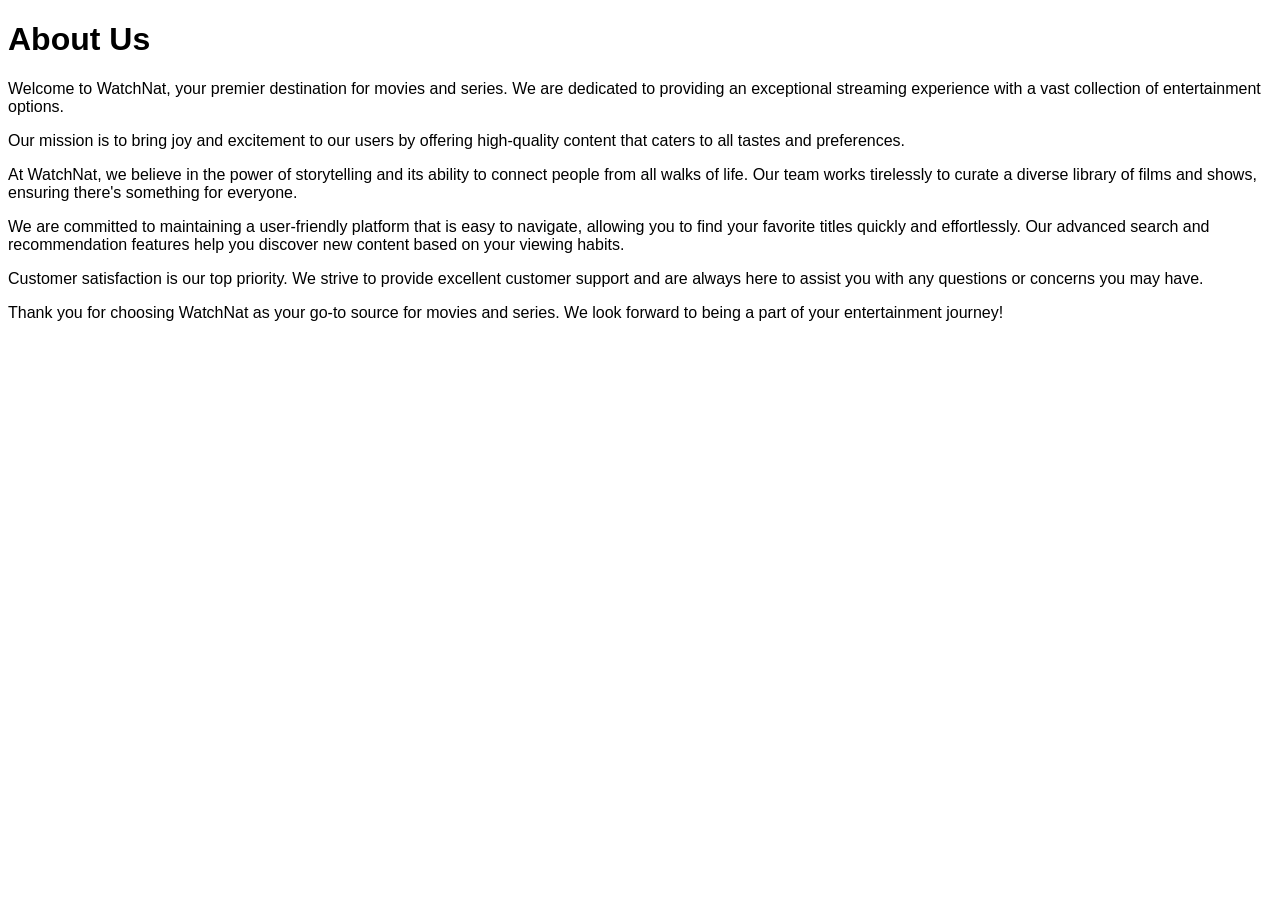
<file: about.html>
<!DOCTYPE html>
<html lang="en">
<head>
    <meta charset="UTF-8">
    <meta name="viewport" content="width=device-width, initial-scale=1.0">
    <title>Document</title>
    
   
</head>
<body style="background-color: white; font-family: Arial, sans-serif; color: black;">
    
        <h1 style="color: black;">About Us</h1>
        <p style="color: black;" >Welcome to WatchNat, your premier destination for movies and series. We are dedicated to providing an exceptional streaming experience with a vast collection of entertainment options.</p>
        <p style="color: black;">Our mission is to bring joy and excitement to our users by offering high-quality content that caters to all tastes and preferences.</p>
        <p style="color: black;">At WatchNat, we believe in the power of storytelling and its ability to connect people from all walks of life. Our team works tirelessly to curate a diverse library of films and shows, ensuring there's something for everyone.</p>
        <p style="color: black;">We are committed to maintaining a user-friendly platform that is easy to navigate, allowing you to find your favorite titles quickly and effortlessly. Our advanced search and recommendation features help you discover new content based on your viewing habits.</p>
        <p style="color: black;">Customer satisfaction is our top priority. We strive to provide excellent customer support and are always here to assist you with any questions or concerns you may have.</p>
        <p style="color: black;">Thank you for choosing WatchNat as your go-to source for movies and series. We look forward to being a part of your entertainment journey!</p>
        
    

</body>

</html>
</file>
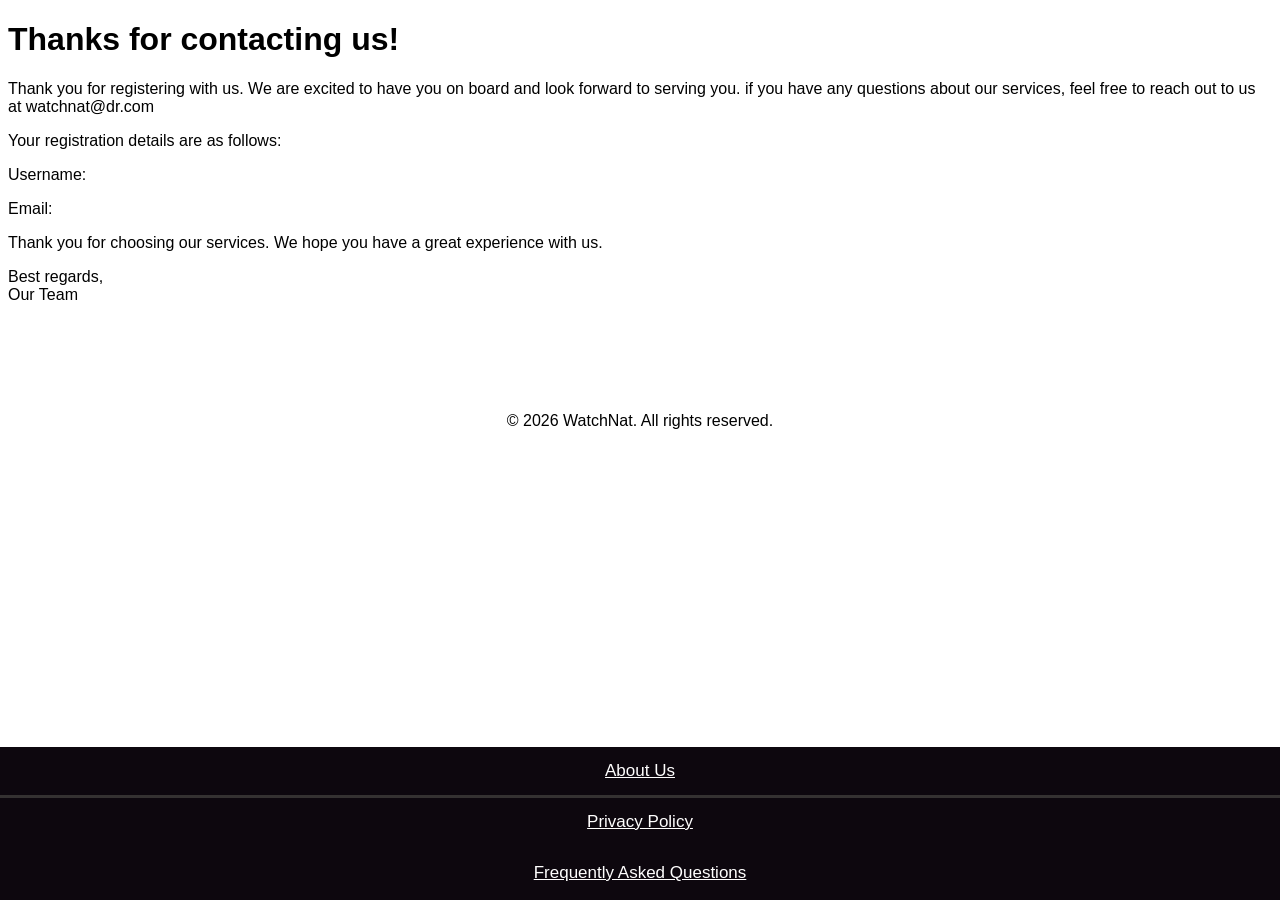
<file: contact.html>
<!DOCTYPE html>
<html lang="en">
<head>
    <meta charset="UTF-8">
    <meta name="viewport" content="width=device-width, initial-scale=1.0">
    <title>Document</title>
    
   <style>
    .footernav {
    overflow: hidden;
    background-color: rgb(13, 7, 14);
    position: fixed;
    bottom: 0;
    left: 0;
    width: 100%;
    }
    .footernav a {
    display: block;
    color: rgb(255, 254, 254);
    text-align: center;
    padding: 14px 16px;
    text-decoration:;
    font-size: 17px;
    border-bottom: 3px solid transparent;
    
    }   
    .footernav a:hover {
  
    }
    .footernav a.active {
    border-bottom: 3px solid rgb(52, 49, 49);
    }
    </style>
</head>
<body style="background-color: white; font-family: Arial, sans-serif; color: black;">
    
        <h1 style="color: black;">Thanks for contacting us!</h1>
        <p style="color: black;">Thank you for registering with us. We are excited to have you on board and look forward to serving you. if you have any questions about our services, feel free to reach out to us at watchnat@dr.com</p>
        <p style="color: black;">Your registration details are as follows:</p>
        <p style="color: black;">Username: 
        <p style="color: black;">Email:
        <p style="color: black;">Thank you for choosing our services. We hope you have a great experience with us.</p>
        <p style="color: black;">Best regards,<br>Our Team</p>
    </div>
 

<br />
<br />
<br />
<br />
<footer>
  <p style="color: black; text-align: center; padding: 4px;" >&copy; 2026 WatchNat. All rights reserved.</p>
 <div class="footernav" >
  <a class="active" href="./about.html">About Us</a>
  <a href="privacy.html">Privacy Policy</a>
  <a href="frequentlyaskedquestion.html">Frequently Asked Questions</a>
    </div>
</footer>

</body>
</html>
</file>
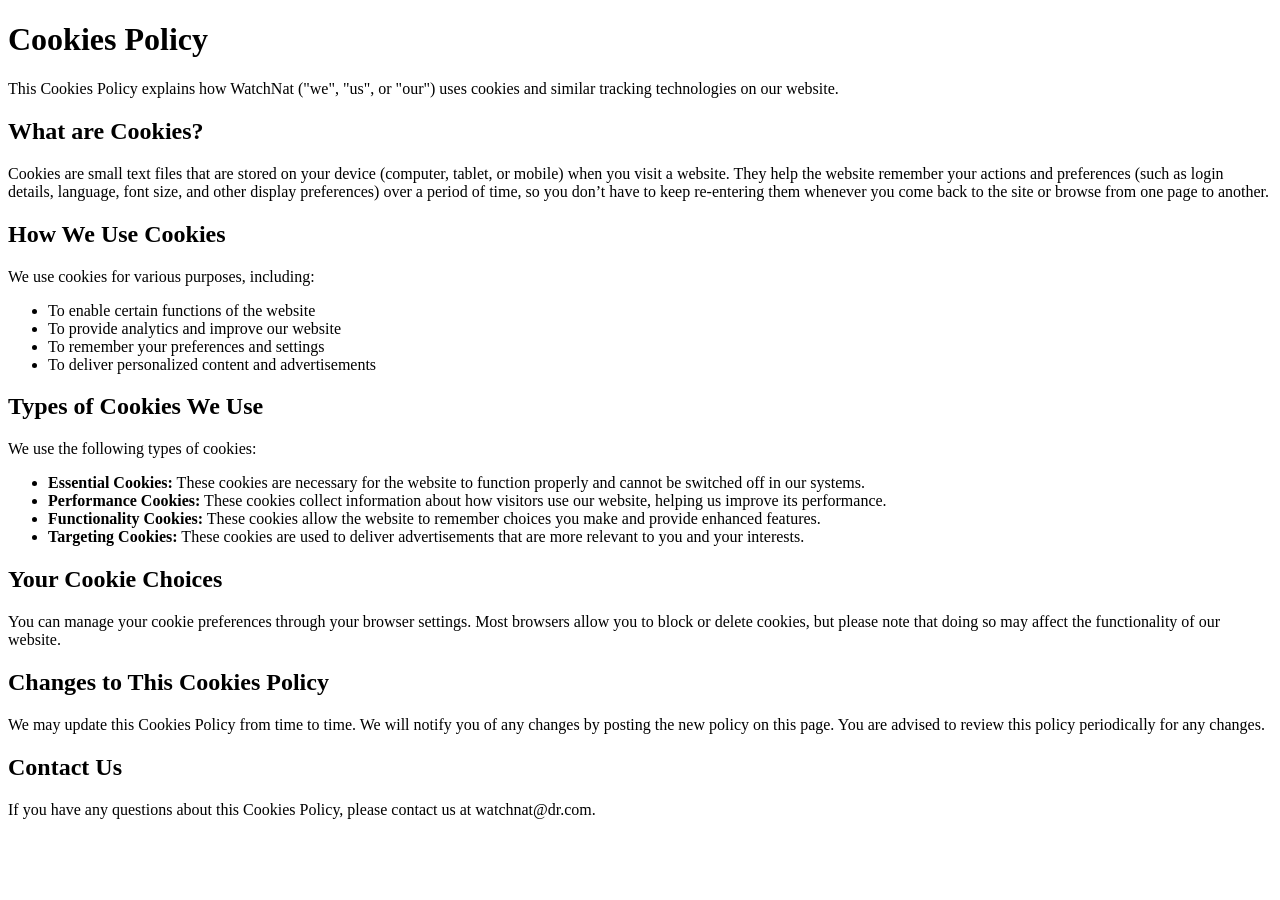
<file: cookiespolicies.html>
<!DOCTYPE html>
<html lang="en">
<head>
    <meta charset="UTF-8">
    <meta name="viewport" content="width=device-width, initial-scale=1.0">
    <title>Document</title>
    
    <style>
    h1, h2, p, ul, li {
        color: black;
    }
    
    </style>
</head>
<body style="background-color: white;"">
    <h1 style="color: black;">Cookies Policy</h1>
    <p style="color: black;">This Cookies Policy explains how WatchNat ("we", "us", or "our") uses cookies and similar tracking technologies on our website.</p>      
    <h2 style="color: black;">What are Cookies?</h2>
    <p style="color: black;">Cookies are small text files that are stored on your device (computer, tablet, or mobile) when you visit a website. They help the website remember your actions and preferences (such as login details, language, font size, and other display preferences) over a period of time, so you don’t have to keep re-entering them whenever you come back to the site or browse from one page to another.</p>     
    <h2 style="color: black;">How We Use Cookies</h2>
    <p style="color: black;">We use cookies for various purposes, including:</p>
    <ul style="color: black;">
        <li>To enable certain functions of the website</li>
        <li>To provide analytics and improve our website</li>
        <li>To remember your preferences and settings</li>
        <li>To deliver personalized content and advertisements</li> 
    </ul>
    <h2 style="color: black;">Types of Cookies We Use</h2>
    <p style="color: black;">We use the following types of cookies:</p>
    <ul style="color: black;">
        <li><strong>Essential Cookies:</strong> These cookies are necessary for the website to function properly and cannot be switched off in our systems.</li>
        <li><strong>Performance Cookies:</strong> These cookies collect information about how visitors use our website, helping us improve its performance.</li>
        <li><strong>Functionality Cookies:</strong> These cookies allow the website to remember choices you make and provide enhanced features.</li>
        <li><strong>Targeting Cookies:</strong> These cookies are used to deliver advertisements that are more relevant to you and your interests.</li>
    </ul>
    <h2 style="color: black;">Your Cookie Choices</h2>
    <p style="color: black;">You can manage your cookie preferences through your browser settings. Most browsers allow you to block or delete cookies, but please note that doing so may affect the functionality of our website.</p>
    <h2 style="color: black;">Changes to This Cookies Policy</h2> 
    <p style="color: black;">We may update this Cookies Policy from time to time. We will notify you of any changes by posting the new policy on this page. You are advised to review this policy periodically for any changes.</p>
    <h2 style="color: black;">Contact Us</h2> 
    <p style="color: black;">If you have any questions about this Cookies Policy, please contact us at watchnat@dr.com.</p> 

</body>
</html>
</file>
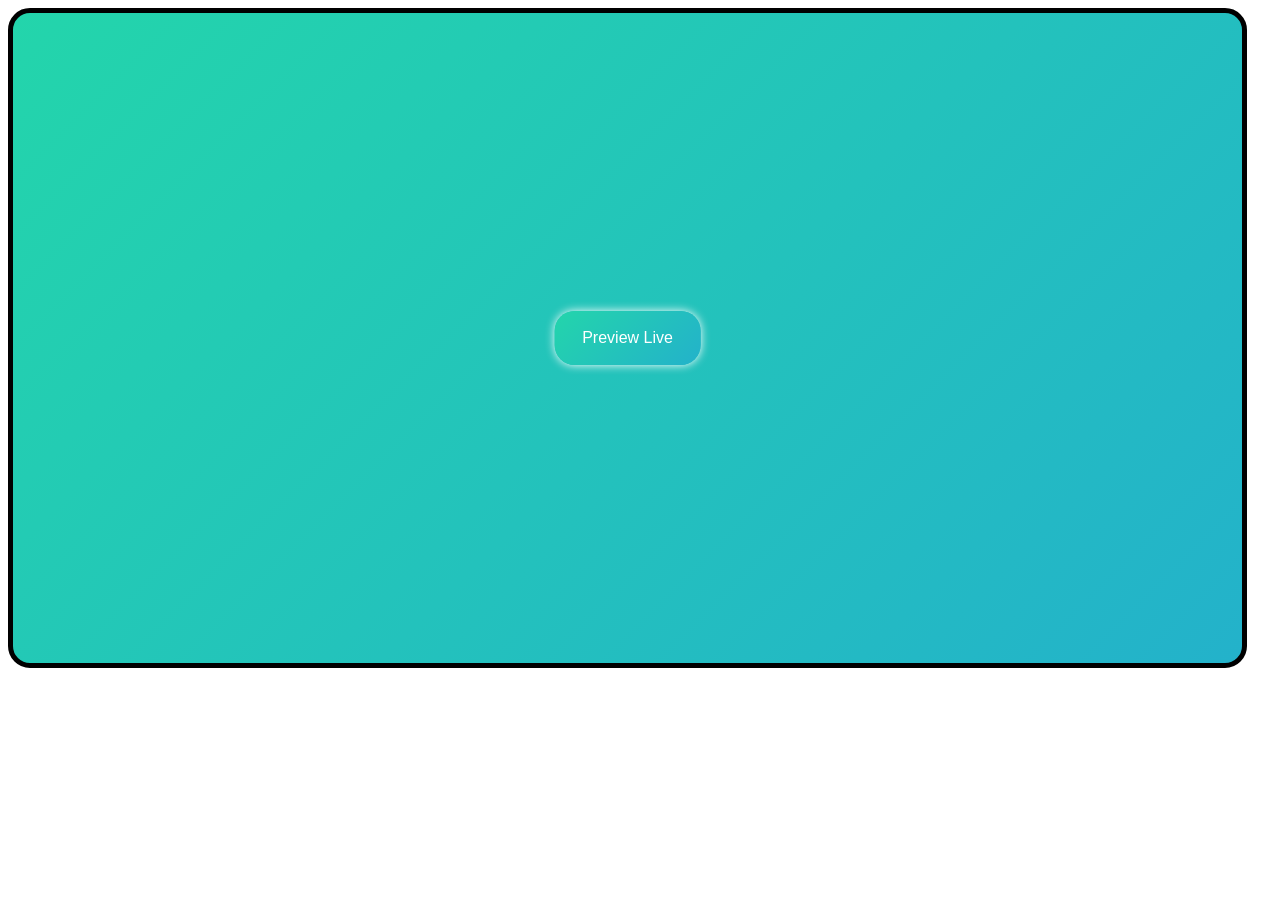
<file: createalive.html>
<!DOCTYPE html>
<html lang="en">
<head>
    <meta charset="UTF-8">
    <meta name="viewport" content="width=device-width, initial-scale=1.0">
    <title>Document</title>
    <link rel="stylesheet" href="https://cdnjs.cloudflare.com/ajax/libs/font-awesome/6.5.1/css/all.min.css" 
          integrity="sha512-DTOQO9RWCH3ppGqcWaEA1BIZOC6xxalwEsw9c2QQeAIftl+Vegovlnee1c9QX4TctnWMn13TZye+giMm8e2LwA==" 
          crossorigin="anonymous" referrerpolicy="no-referrer" />
</head>
<style>
    .createalive {
 background: linear-gradient(-45deg, #ee7752, #e73c7e, #23a6d5, #23d5ab);
  animation: gradient 15s ease infinite;
  background-size: 400% 400%;
  border: 5px solid ;
 }

 @keyframes gradient {
  0% {
    background-position: 0% 50%;
  }
  50% {
    background-position: 100% 50%;
  }
  100% {
    background-position: 0% 50%;
  }
}

.btn {
  position: absolute;
  top: 50%;
  left: 50%;
  transform: translate(-50%, -50%);
  -ms-transform: translate(-50%, -50%);
  background-color: none;
  border: 2px solid #9d2222;
  background: linear-gradient(-45deg, #ee7752, #e73c7e, #23a6d5, #23d5ab);
  animation: gradient 15s ease infinite;
  background-size: 400% 400%;
  color: white;
  font-size: 16px;
  font-family: Arial, Helvetica, sans-serif;
  padding: 18px 28px;
  border: none;
  box-sizing: border-box;
  cursor: pointer;
  border-radius: 20px;
  text-align: center;
  box-shadow: 0 0 10px rgba(255, 255, 255, 0.997);
}

</style>
<body>
    <div class="createalive" style="width: 97%; height: 650px; auto; aspect-ratio: 16/9; padding: 0; background-color:; border-radius: 22px; box-shadow: none; position: relative; padding-left: 3px;">
      <a href="./uploadcontents.html"><button class="btn">Preview Live</button></a>
    </div>
</body>
</html>
</file>
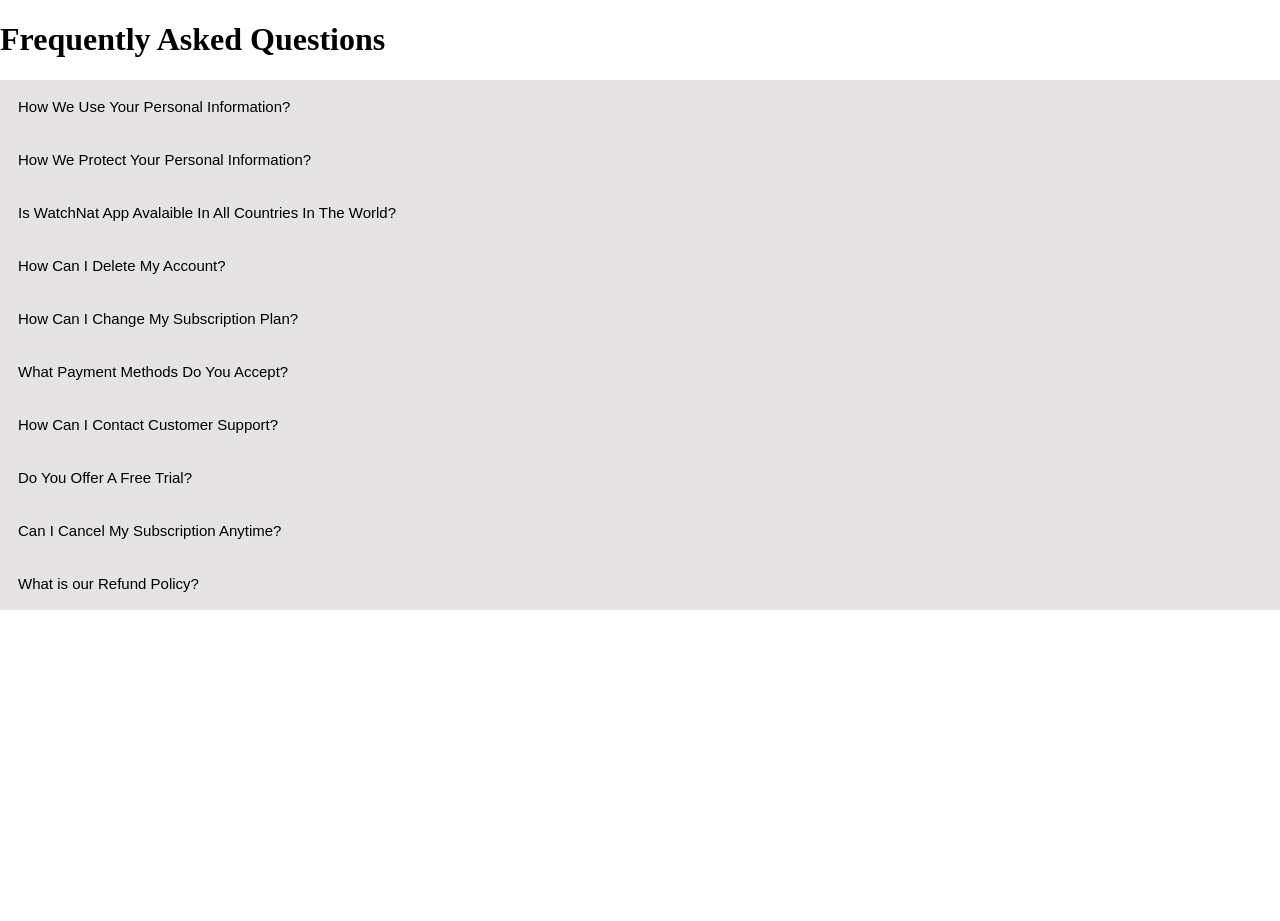
<file: frequentlyaskedquestion.html>
<!DOCTYPE html>
<html lang="en">
<head>
    <meta charset="UTF-8">
    <meta name="viewport" content="width=device-width, initial-scale=1.0">
    <title>Document</title>
    <link rel="stylesheet" href="styles.css">
    <style>

   
  .footernav {
  overflow: hidden;
  background-color: white;
}

.footernav a {
  
  display: block;
  color: black;
  text-align: center;
  padding: 14px 16px;
  text-decoration: none;
  font-size: 17px;
  border-bottom: 3px solid transparent;
}

.footernav a:hover {
  border-bottom: 3px solid red;
}

.footernav a.active {
  border-bottom: 3px solid red;
}

    </style>
</head>
<body style="background-color: white;">
 <h1 style="color: black;">Frequently Asked Questions</h1>

<button class="accordion">How We Use Your Personal Information?</button>
<div class="panel">
  <p>We use your personal information for the following purposes:</p> 
<ul>
    <li>To provide and improve our services</li>
    <li>To communicate with you about our services</li>
    <li>To personalize your experience on our website</li>
    <li>To fulfill your requests for information or services</li>
    <li>To comply with legal and regulatory requirements</li>   
</ul>
</div>

<button class="accordion">How We Protect Your Personal Information?</button>
<div class="panel">
  <p>We implement various security measures to protect your personal information from unauthorized access, disclosure, alteration, or destruction.</p>
  </p>Disclosures of Your Personal Information</p>   
  <p>We may disclose your personal information to third parties in the following circumstances:</p>
<ul>
    <li>With your consent</li>
    <li>To comply with legal and regulatory requirements</li>
    <li>To protect the rights, property, or safety of us, our customers, or others</li>
    <li>To provide our services to third parties</li>   
</ul>
</div>

<button class="accordion">Is WatchNat App Avalaible In All Countries In The World?</button>
<div class="panel">
    <p>No, WatchNat is not available in all countries. The availability of our app depends on licensing agreements and regional restrictions. Please check our "Supported Countries" page for the most up-to-date information on where our app is available.</p>   
</div>
<button class="accordion">How Can I Delete My Account?</button>
<div class="panel">
    <p>To delete your account, please contact our support team via the <a href="./contact.html" style="color: black;"> Contact Us</a> section and request for account deletion. Make sure to include your Username and the email associated with your account for verification purposes.</p>
</div>
<button class="accordion">How Can I Change My Subscription Plan?</button>
<div class="panel">
    <p>To change your subscription plan, log in to your account and navigate to the "Account Settings" or "Subscription" section. From there, you can select a new plan and follow the prompts to update your subscription.</p>   
</div>
<button class="accordion">What Payment Methods Do You Accept?</button>
<div class="panel">
    <p>We accept various payment methods, including credit/debit cards (Visa, MasterCard, American Express), PayPal, and other popular online payment options. Please check our "Payment Methods" page for the most up-to-date information on accepted payment methods.</p>   
</div>
<button class="accordion">How Can I Contact Customer Support?</button>
<div class="panel">
    <p>You can contact our customer support team through the "Contact Us" section on our website. We offer support via email, live chat, and phone. Our support team is available 24/7 to assist you with any questions or issues you may have.</p> 
</div>
<button class="accordion">Do You Offer A Free Trial?</button>
<div class="panel">
    <p>Yes, we offer a free trial for new users. The duration of the free trial may vary depending on current promotions. Please visit our "Free Trial" page for more details and to sign up for the trial.</p> 
</div>
<button class="accordion">Can I Cancel My Subscription Anytime?</button>
<div class="panel">
    <p>Yes, you can cancel your subscription at any time. To cancel, log in to your account, navigate to the "Account Settings" or "Subscription" section, and follow the prompts to cancel your subscription. Please note that cancellations will take effect at the end of the current billing cycle.</p> 
   </div>
   <button class="accordion"> What is our Refund Policy?</button>
    <div class="panel">
      <p>We offer a refund policy for certain subscription plans. If you are not satisfied with our service, please contact our customer support team within 14 days of your purchase to request a refund. Refunds will be processed according to our refund policy guidelines.</p>
<script>
var acc = document.getElementsByClassName("accordion");
var i;

for (i = 0; i < acc.length; i++) {
  acc[i].addEventListener("click", function() {
    this.classList.toggle("active");
    var panel = this.nextElementSibling;
    if (panel.style.display === "block") {
      panel.style.display = "none";
    } else {
      panel.style.display = "block";
    }
  });
} 
</script>

<footer>
  <p style="color: black; text-align: center; padding: 20px;">&copy; 2024 WatchNat. All rights reserved.</p>

    <div class="footernav" >
  <a class="active" href="#home">Home</a>
  <a href="#news">News</a>
  <a href="#contact">Contact</a>
    </div>

</footer>
</body>
</html>
</file>
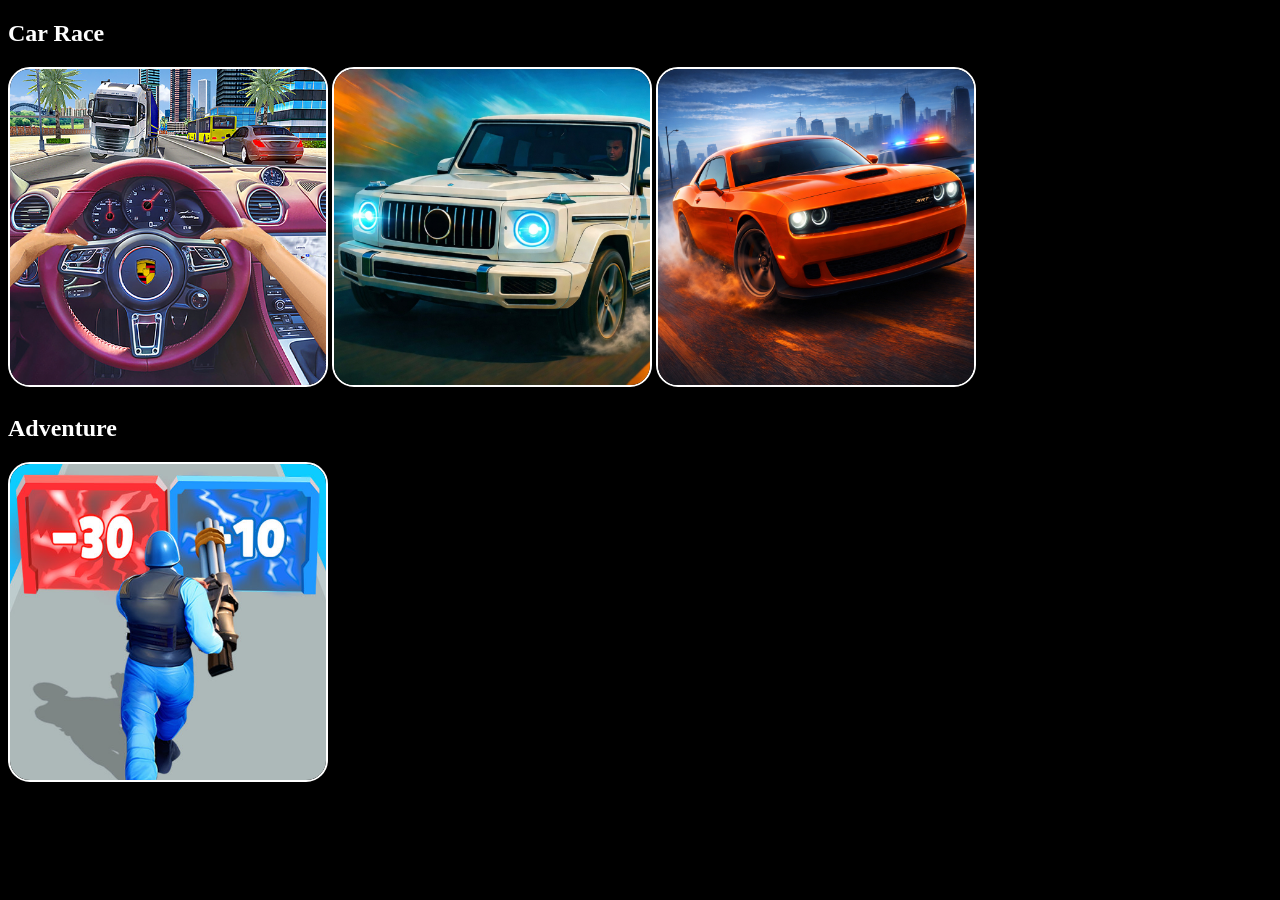
<file: games.html>
<!DOCTYPE html>
<html lang="en">
<head>
    <meta charset="UTF-8">
    <meta name="viewport" content="width=device-width, initial-scale=1.0">
    <title>FREE GAMES</title>
    <style>

        h2 {
            color: white;
        }

        .scrolmenucarrace {
            background-color: none;
            overflow: auto;
            white-space: nowrap;
            display: inline-block;
            border-radius: ;
        }

        .scrollmenucarrace a {
             display: inline-block;
             color: rgb(221, 80, 80);
             text-align: center;
             padding: 15px;
             text-decoration: none;

        }



        .scrolmenuadventure {
             background-color: none;
            overflow: auto;
            white-space: nowrap;
        }
    </style>
</head>
<body style="background-color: black">
    <h2>Car Race</h2>
    <div class="scrolmenucarrace">
    <a href="https://html5.gamedistribution.com/337302b23b5943d8bcfc501d81d50cdb/?gd_sdk_referrer_url=https://gamedistribution.com/games/traffic-jam-3d/"><img src="./Logo/WatchNat Assets/Traffic Jam 3D 512X512.jpg" height="25%" width="25%" style="border-radius: 22px; border: 2px solid white;" ></a>
    <a href="https://html5.gamedistribution.com/5439e7734cf14dd082fe993be28b99db/?gd_sdk_referrer_url=https://www.example.com/games/{game-path}" width="800" height="600" scrolling="none" frameborder="0"></iframe><img src="./Logo/WatchNat Assets/Luxury Highway Cars 512X512.jpg" height="25%" width="25%" style="border-radius: 22px; border: 2px solid white;"></a>
    <a href="https://html5.gamedistribution.com/f38d251c8d8a4477aabde9953d8ac971/?gd_sdk_referrer_url=https://www.example.com/games/{game-path}" width="800" height="600" scrolling="none" frameborder="0"></iframe><img src="./Logo/WatchNat Assets/Challenger City Driver 512X512.jpg" height="25%" width="25%" style="border-radius: 22px; border: 2px solid white;"></a>
    </div>

    <h2> Adventure </h2>
    <a href="https://html5.gamedistribution.com/53ad84c4f3b440f2b65d5382fadf731f/?gd_sdk_referrer_url=https://www.example.com/games/{game-path}" width="1280" height="760" scrolling="none" frameborder="0"></iframe><img src="./Logo/WatchNat Assets/Zombie Survival Shooter 512X512.jpg" height="25%" width="25%" style="border-radius: 22px; border: 2px solid white;"></a>
</body>
</html>
</file>
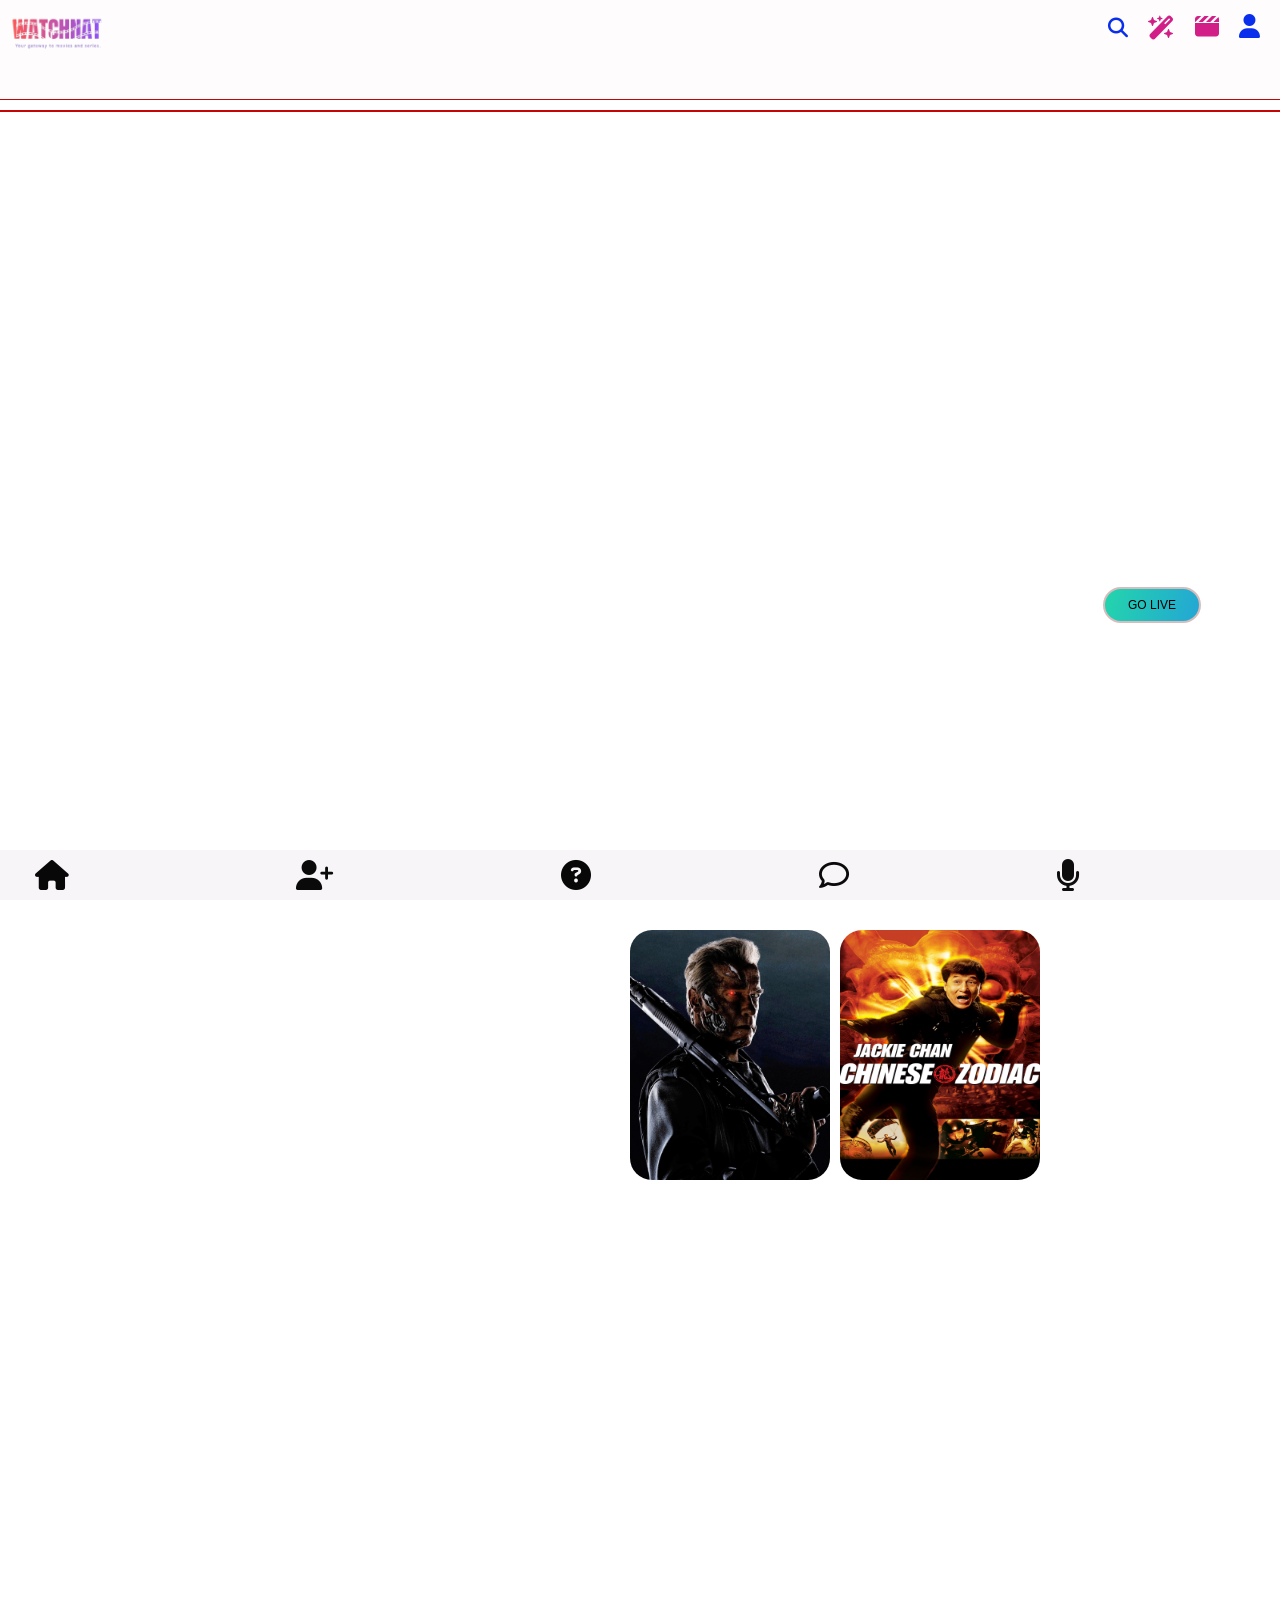
<file: live.html>
<!DOCTYPE html>
<html lang="en">
<head>
    <meta charset="UTF-8">
    <meta name="viewport" content="width=device-width, initial-scale=1.0">
    <title>Document</title>
    <link rel="stylesheet" href="https://cdnjs.cloudflare.com/ajax/libs/font-awesome/6.5.1/css/all.min.css" 
          integrity="sha512-DTOQO9RWCH3ppGqcWaEA1BIZOC6xxalwEsw9c2QQeAIftl+Vegovlnee1c9QX4TctnWMn13TZye+giMm8e2LwA==" 
          crossorigin="anonymous" referrerpolicy="no-referrer" />
   <link rel="stylesheet" href="https://sets.hugeicons.com/YOUR-SET-ID.css" crossorigin="anonymous">
    
    <style>
      div.scrollmenuTV {
        background-color: none;
        overflow: auto;
        white-space: nowrap;
        border-radius: 22px;
      }

      div.scrollmenuTV a {
        display: inline-block;
        color: white;
        text-align: center;
        padding: 14px;
        text-decoration: none;
      }

      .overlay2 {
        height: 100%;
        width: 0;
        position: fixed;
        z-index: 1;
        top: 0;
        left: 0;
        background-color: rgb(0,0,0);
        background-color: rgba(0,0,0, 0.9);
        overflow-x: hidden;
        transition: 0.5s;
      }

      .overlay2-content {
        position: relative;
        top: 15%;
        width: 100%;
        text-align: center;
        margin-top: 30px;
      }

      .overlay2 a {
        padding: 8px;
        text-decoration: none;
        font-size: 26px;
        color: #818181;
        display: block;
        transition: 0.3s;
      }

      .overlay2 a:hover, .overlay2 a:focus {
        color: #f1f1f1;
      }

      .overlay2 .closebtn {
        position: absolute;
        top: 20px;
        right: 45px;
        font-size: 60px;
      }

      @media screen and (max-height: 450px) {
        .overlay2 a {font-size: 20px}
        .overlay2 .closebtn {
          font-size: 40px;
          top: 15px;
          right: 35px;
        }
      }

      
   .btnLive {
  position: fixed;
  top: 65%;
  left: 90%;
  transform: translate(-50%, -50%);
  -ms-transform: translate(-50%, -50%);
  background-color: rgb(6, 6, 6);
  background: linear-gradient(-75deg, red, #ee7752, #e73c7e, #23a6d5, #23d5ab);
  animation: gradient 5s ease infinite; 
  background-size: 400% 400%;
  border: 2px solid rgb(214, 188, 188);
  border-radius: 23px;
  padding: 10px;
  font-size: 12px;
  padding: 9px 23px;
  border: ;
  box-sizing: border-box;
  cursor: pointer;
  text-align: center;
}

@keyframes gradient {
  0% {
    background-position: 0% 50%;
  }
  50% {
    background-position: 100% 50%;
  }
  100% {
    background-position: 0% 50%;
  }
}




.container .btnLive:hover {
  background-color: black;
}


.footer {
  position: fixed;
  bottom: 0;
  width: 100%;
  background-color: rgb(248, 245, 248);
  height: 20px;
  padding: 15px;
  text-align: center;
  justify-content: space-between;
  align-items: center;
  display: flex;
  color: white;
  
  

  
  
}

.footer a {
  text-align: center;
  padding: 20px;
  color: rgb(212, 217, 225);
  text-decoration: none;
  font-size: 15px;
  justify-content: space-between;
  
}

.footer a:hover {
  background-color
  
}
.footer a.active {
  background-color: rgb(196, 53, 53);
}
.active-footer {
  background-color: ;
}

@media screen and (max-width: 500px) {
  .footer a {
    float: none;
    display: block;
  }
  .footer {
    padding-right: 20px;
  }
}
    </style>
</head>
<body style="background-color: white ; font-family: Arial, sans-serif; color: rgb(5, 5, 5); margin: 0; padding: 0;">

  

  <div style="display: flex; justify-content: space-between; align-items: center; padding: 10px 20px; background-color: rgb(254, 252, 252); border-bottom: 1px solid rgb(196, 6, 6);">
    <a href="./live.html"><img src="./Logo/WatchNat Assets/W__3_-removebg-preview.png" alt="WatchLive Logo" width="120" style="margin-left: -22px; margin-top: -45px;" ></a>
    <div style="display: flex; gap: 20px; align-items: center; margin-top: -45px;">
      <a href="./createalive.html"><button class="btnLive" style="float: right; margin-top: 20px;">GO LIVE</button></a>
      <i class="fa-solid fa-magnifying-glass fa-lg" style="color: #092fec;"></i>
     <i class="fa-solid fa-wand-magic-sparkles fa-xl" style="color: #d21e87;"></i>
      <a href="index.html"><i class="fa-solid fa-clapperboard fa-xl" style="color: #d21e87;"></i></a>
      <a href="useraccountpage.html"><i class="fa-solid fa-user fa-xl" style="color: #092fec;"></i></a>
     
      </div>
  </div>

  

  <hr style="border: 1px solid rgb(196, 6, 6); margin-top: 10px; margin-bottom: 0;">
  


<div style="width: 100%; height: auto; aspect-ratio: 16/9; padding: 0; background-color:; border-radius: 0; box-shadow: none; position: relative;">
 <iframe width="100%" height="100%" style="border-radius: 0; display: block;" src="https://www.youtube.com/embed/pngEIbGpozw?si=s231Q-wAs_QRQ8ia" title="YouTube video player" frameborder="0" allow="accelerometer; autoplay; clipboard-write; encrypted-media; gyroscope; picture-in-picture; web-share" referrerpolicy="strict-origin-when-cross-origin" allowfullscreen></iframe>
 
</div>
<br />


    <h1 style="color: red;" >Trailers</h1>

<div class="scrollmenuTV" style="padding-left: 0; padding-right: 0; margin-bottom: 30px; overflow: auto; display: flex; gap: 10px;">
 <iframe width="200px" height="250px" style="border-radius: 22px;" src="https://www.youtube.com/embed/RteyP21eb0U?si=-ejlKWjrBhkRAOfy" title="YouTube video player" frameborder="0" allow="accelerometer; autoplay; clipboard-write; encrypted-media; gyroscope; picture-in-picture; web-share" referrerpolicy="strict-origin-when-cross-origin" allowfullscreen></iframe>
  <iframe width="200px" height="250px" style="border-radius: 22px;" src="https://www.youtube.com/embed/ujuWocyeGmw?si=SoeAeWc4UHhyEaav" title="YouTube video player" frameborder="0" allow="accelerometer; autoplay; clipboard-write; encrypted-media; gyroscope; picture-in-picture; web-share" referrerpolicy="strict-origin-when-cross-origin" allowfullscreen></iframe>
 <iframe width="200px" height="250px" style="border-radius: 22px;" src="https://www.youtube.com/embed/otQ7phYKNAI?si=Op3wJRGJd_oea1h8" title="YouTube video player" frameborder="0" allow="accelerometer; autoplay; clipboard-write; encrypted-media; gyroscope; picture-in-picture; web-share" referrerpolicy="strict-origin-when-cross-origin" allowfullscreen></iframe>
  <img src="./Logo/WatchNat Assets/terminator.jpg" width="200px" height="250px" style="border-radius: 22px; flex-shrink: 0;">
  <img src="./Logo/WatchNat Assets/Jackie chan.jpg" width="200px" height="250px" style="border-radius: 22px; flex-shrink: 0;">
</div>

<br />
<br />
<div style="width: 100%; height: auto; aspect-ratio: 16/9; padding: 0; background-color:; border-radius: 0; box-shadow: none; position: relative;">
<iframe width="100%" height="100%" style="border-radius: 0; display: block;" src="https://www.youtube.com/embed/3oVO3X0H6y8?si=D4x6u_Ziv-60_XfN" title="YouTube video player" frameborder="0" allow="accelerometer; autoplay; clipboard-write; encrypted-media; gyroscope; picture-in-picture; web-share" referrerpolicy="strict-origin-when-cross-origin" allowfullscreen></iframe>
</div>

<br />
<footer>
 <div class="footer">
  
  <a class="active-footer" href="./index.html"><i class="fa-solid fa-house fa-2xl" style="color: #080808;"></i>  </a> 
  <a href="./signup.html"><i class="fa-solid fa-user-plus fa-2xl" style="color: #0a0a0a;"></i></a>
  <a href="./contact.html"><i class="fa-solid fa-circle-question fa-2xl" style="color: #080808;"></i></a>
  <a href="https://tawk.to/chat/6959d2da85cf7b197c865c53/1je3dv9a2"><i class="fa-chisel fa-regular fa-comment fa-2xl" style="color: #0a0a0a;"></i></a>
  <i class="fa-solid fa-microphone fa-2xl" style="color: #0d0d0e;"></i>
  
  <div style="cursor: pointer; padding: 0 14px;">
    
   



</body>
</html>
</file>
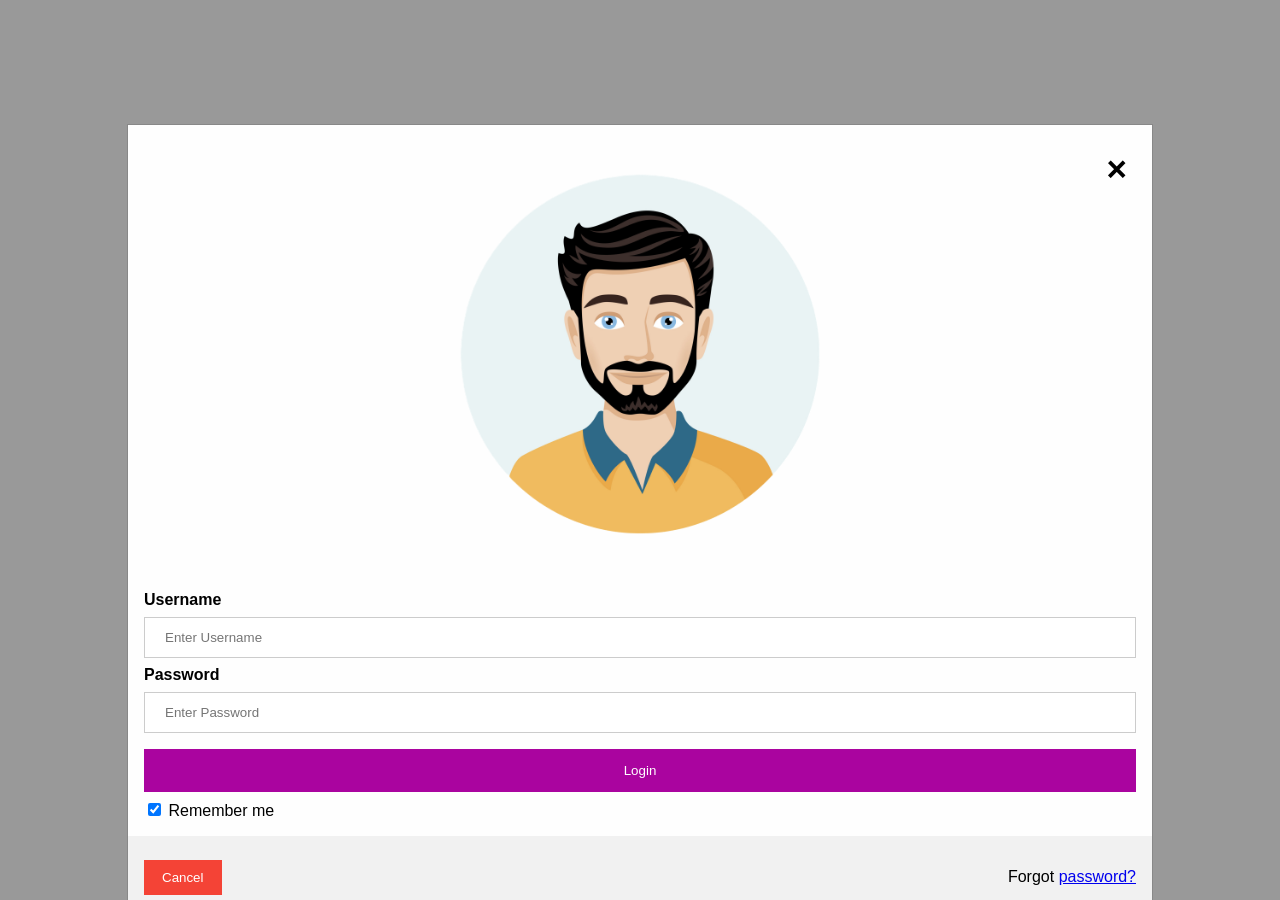
<file: login.html>
<!DOCTYPE html>
<html lang="en">
<head>
    <meta charset="UTF-8">
    <meta name="viewport" content="width=device-width, initial-scale=1.0">
    <title>Document</title>
    <style>
        body {font-family: Arial, Helvetica, sans-serif;}

/* Full-width input fields */
input[type=text], input[type=password] {
  width: 100%;
  padding: 12px 20px;
  margin: 8px 0;
  display: inline-block;
  border: 1px solid #ccc;
  box-sizing: border-box;
}

/* Set a style for all buttons */
button {
  background-color: #aa049f;
  color: white;
  padding: 14px 20px;
  margin: 8px 0;
  border: none;
  cursor: pointer;
  width: 100%;
}

button:hover {
  opacity: 0.8;
}

/* Extra styles for the cancel button */
.cancelbtn {
  width: auto;
  padding: 10px 18px;
  background-color: #f44336;
}

/* Center the image and position the close button */
.imgcontainer {
  text-align: center;
  margin: 24px 0 12px 0;
  position: relative;
}

img.avatar {
  width: 40%;
  border-radius: 50%;
}

.container {
  padding: 16px;
}

span.psw {
  float: right;
  padding-top: 16px;
}

/* The Modal (background) */
.modal {
  display: block; /* Visible by default */
  position: fixed; /* Stay in place */
  z-index: 1; /* Sit on top */
  left: 0;
  top: 0;
  width: 100%; /* Full width */
  height: 100%; /* Full height */
  overflow: auto; /* Enable scroll if needed */
  background-color: rgb(0,0,0); /* Fallback color */
  background-color: rgba(0,0,0,0.4); /* Black w/ opacity */
  padding-top: 60px;
}

/* Modal Content/Box */
.modal-content {
  background-color: #fefefe;
  margin: 5% auto 15% auto; /* 5% from the top, 15% from the bottom and centered */
  border: 1px solid #888;
  width: 80%; /* Could be more or less, depending on screen size */
}

/* The Close Button (x) */
.close {
  position: absolute;
  right: 25px;
  top: 0;
  color: #000;
  font-size: 35px;
  font-weight: bold;
}

.close:hover,
.close:focus {
  color: red;
  cursor: pointer;
}

/* Add Zoom Animation */
.animate {
  -webkit-animation: animatezoom 0.6s;
  animation: animatezoom 0.6s
}

@-webkit-keyframes animatezoom {
  from {-webkit-transform: scale(0)} 
  to {-webkit-transform: scale(1)}
}
  
@keyframes animatezoom {
  from {transform: scale(0)} 
  to {transform: scale(1)}
}

/* Change styles for span and cancel button on extra small screens */
@media screen and (max-width: 300px) {
  span.psw {
     display: block;
     float: none;
  }
  .cancelbtn {
     width: 100%;
  }
}
        </style>
</head>
<body>
   
<button onclick="document.getElementById('id01').style.display='block'" style="width:auto; display:none;">Login</button>

<div id="id01" class="modal">
  
  <form class="modal-content animate" action="/action_page.php" method="post">
    <div class="imgcontainer">
      <span onclick="document.getElementById('id01').style.display='none'" class="close" title="Close Modal">&times;</span>
      <img src="./Logo/WatchNat Assets/male-avatar-portrait-of-a-young-man-with-a-beard-illustration-of-male-character-in-modern-color-style-vector.png" alt="Avatar" class="avatar">
    </div>

    <div class="container">
      <label for="uname"><b>Username</b></label>
      <input type="text" placeholder="Enter Username" name="uname" required>

      <label for="psw"><b>Password</b></label>
      <input type="password" placeholder="Enter Password" name="psw" required>
        
      <button type="submit">Login</button>
      <label>
        <input type="checkbox" checked="checked" name="remember"> Remember me
      </label>
    </div>

    <div class="container" style="background-color:#f1f1f1">
      <button type="button" onclick="document.getElementById('id01').style.display='none'" class="cancelbtn">Cancel</button>
      <span class="psw">Forgot <a href="#">password?</a></span>
    </div>
  </form>
</div>

<script>
// Get the modal
var modal = document.getElementById('id01');

// When the user clicks anywhere outside of the modal, close it
window.onclick = function(event) {
    if (event.target == modal) {
        modal.style.display = "none";
    }
}
</script>
 
</body>
</html>
</file>
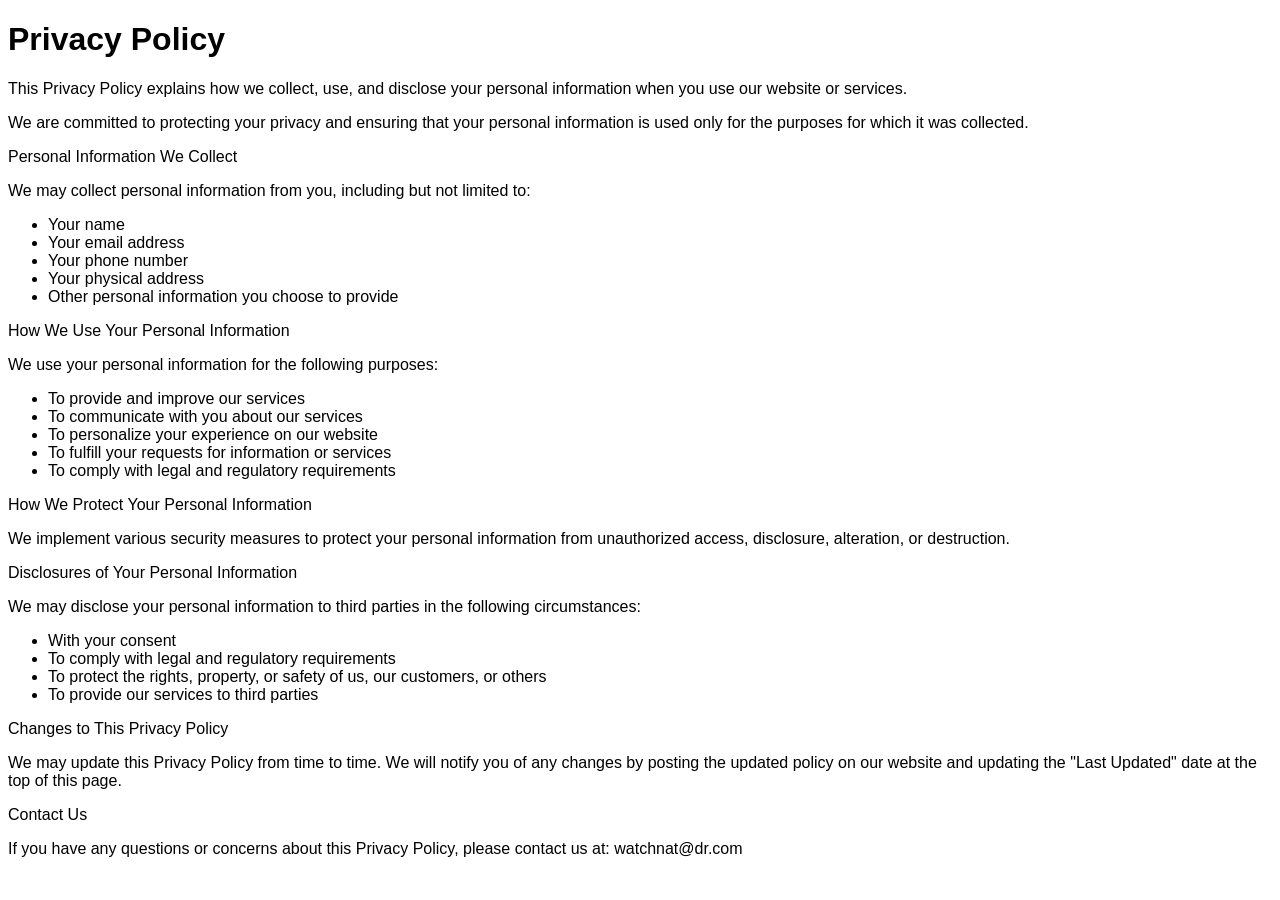
<file: privacy.html>
<!DOCTYPE html>
<html lang="en">
<head>
    <meta charset="UTF-8">
    <meta name="viewport" content="width=device-width, initial-scale=1.0">
    <title>Document</title>

</head>
<body style="background-color: white; font-family: Arial, sans-serif; color: black;">

<h1 style="color: black;">Privacy Policy</h1>
</p>This Privacy Policy explains how we collect, use, and disclose your personal information when you use our website or services.</p>
</p>We are committed to protecting your privacy and ensuring that your personal information is used only for the purposes for which it was collected.</p>
</p>Personal Information We Collect</p> <p>We may collect personal information from you, including but not limited to:</p>
<ul>
    <li>Your name</li>
    <li>Your email address</li>
    <li>Your phone number</li>
    <li>Your physical address</li>
    <li>Other personal information you choose to provide</li>  
 </ul>
</p>How We Use Your Personal Information</p>
<p>We use your personal information for the following purposes:</p> 
<ul>
    <li>To provide and improve our services</li>
    <li>To communicate with you about our services</li>
    <li>To personalize your experience on our website</li>
    <li>To fulfill your requests for information or services</li>
    <li>To comply with legal and regulatory requirements</li>   
</ul>
<p>How We Protect Your Personal Information</p>    
<p>We implement various security measures to protect your personal information from unauthorized access, disclosure, alteration, or destruction.</p>
</p>Disclosures of Your Personal Information</p>   
 <p>We may disclose your personal information to third parties in the following circumstances:</p>
<ul>
    <li>With your consent</li>
    <li>To comply with legal and regulatory requirements</li>
    <li>To protect the rights, property, or safety of us, our customers, or others</li>
    <li>To provide our services to third parties</li>   
</ul>
</p>Changes to This Privacy Policy</p>   
 <p>We may update this Privacy Policy from time to time. We will notify you of any changes by posting the updated policy on our website and updating the "Last Updated" date at the top of this page.</p>
</p>Contact Us</p>
<p>If you have any questions or concerns about this Privacy Policy, please contact us at: watchnat@dr.com</p>
</body>
</file>
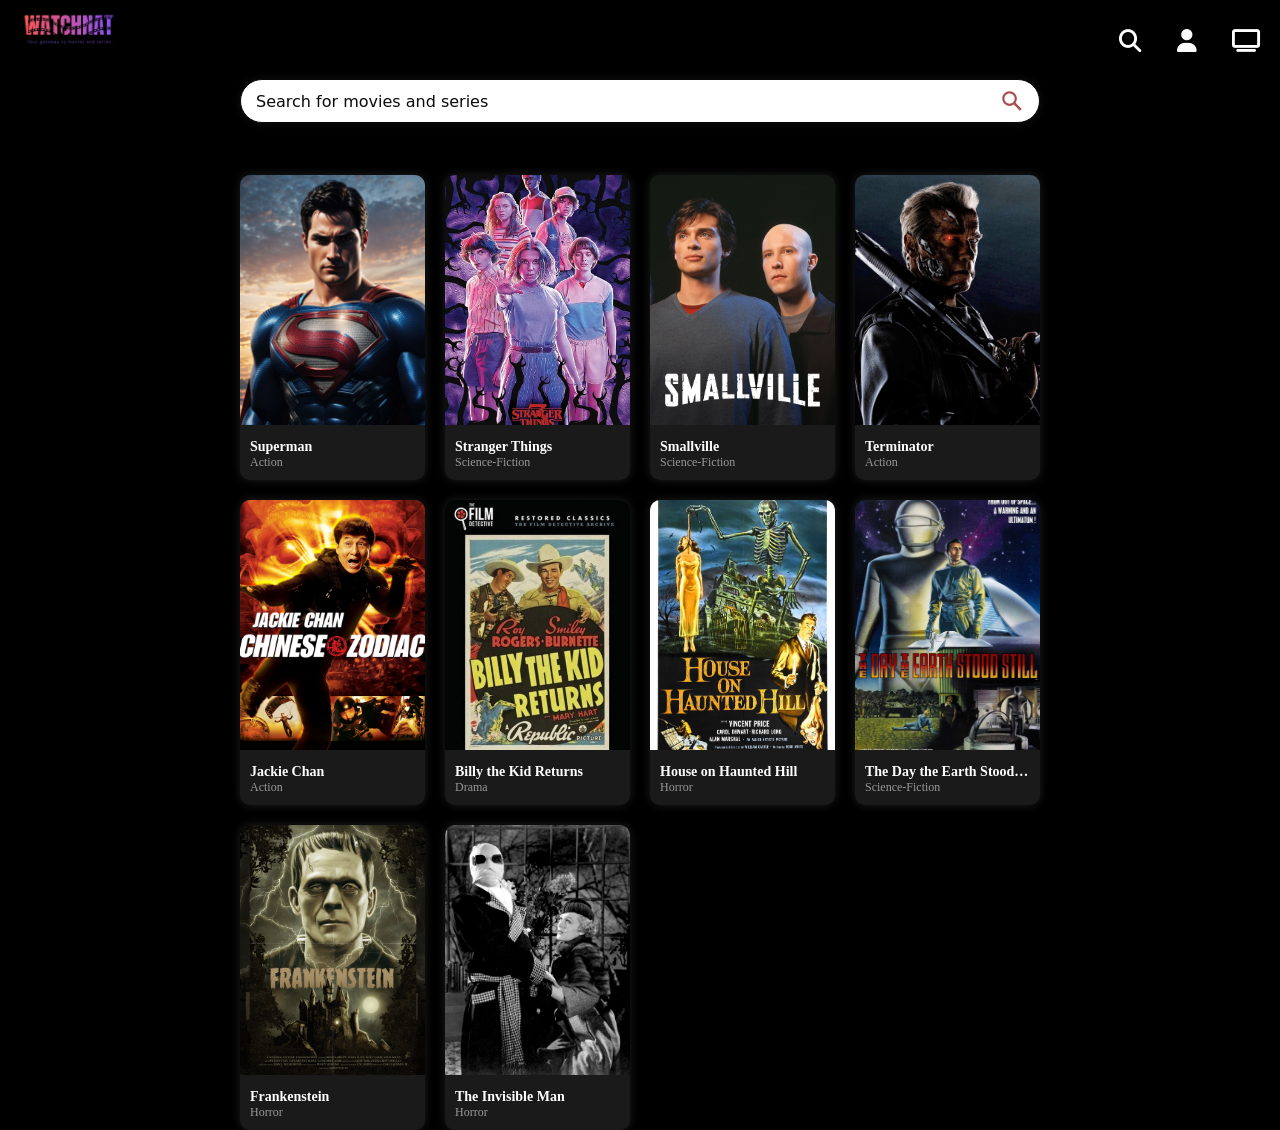
<file: search.html>
<!DOCTYPE html>
<html lang="en">
<head>
    <meta charset="UTF-8">
    <meta name="viewport" content="width=device-width, initial-scale=1.0">
    <title>Search - WatchNat</title>
    <link rel="stylesheet" href="https://cdnjs.cloudflare.com/ajax/libs/font-awesome/6.5.1/css/all.min.css" 
          integrity="sha512-DTOQO9RWCH3ppGqcWaEA1BIZOC6xxalwEsw9c2QQeAIftl+Vegovlnee1c9QX4TctnWMn13TZye+giMm8e2LwA==" 
          crossorigin="anonymous" referrerpolicy="no-referrer" />
    <link rel="stylesheet" href="styles.css">
    <style>
      body {
        background-color: black;
        color: white;
        font-family: 'sans-serif';
        margin: 0;
        padding: 20px;
      }

      .search-container {
        max-width: 800px;
        margin: 20px auto;
      }

      form {
        background-color: #fff;
        width: 100%;
        height: 44px;
        border-radius: 22px;
        display: flex;
        flex-direction: row;
        align-items: center;
        color: rgb(8, 7, 7);
        border: 1px solid;
        box-shadow: 0 0 10px rgba(19, 18, 18, 0.997);
        margin-bottom: 30px;
      }

      input {
        all: unset;
        font: 16px system-ui;
        color: #0f0e0e;
        height: 100%;
        width: 100%;
        padding: 2px 10px;
      }

      ::placeholder {
        color: #0c0b0b;
        opacity: 1.7;
      }

      svg {
        color: #ab4d4d;
        fill: currentColor;
        width: 24px;
        height: 24px;
        padding: 10px;
      }

      button {
        all: unset;
        cursor: pointer;
        width: 44px;
        height: 44px;
      }

      .fa-solid {
        float: right;
        padding-right: 10px;
      }

      .results-container {
        display: grid;
        grid-template-columns: repeat(auto-fill, minmax(180px, 1fr));
        gap: 20px;
        margin-top: 20px;
      }

      .movie-card {
        background: #1a1a1a;
        border-radius: 10px;
        overflow: hidden;
        cursor: pointer;
        transition: transform 0.3s ease, box-shadow 0.3s ease;
        box-shadow: 0 0 10px rgba(100, 100, 100, 0.3);
      }

      .movie-card:hover {
        transform: scale(1.05);
        box-shadow: 0 0 20px rgba(150, 150, 150, 0.5);
      }

      .movie-card img {
        width: 100%;
        height: 250px;
        object-fit: cover;
      }

      .movie-info {
        padding: 10px;
      }

      .movie-title {
        font-size: 14px;
        font-weight: bold;
        white-space: nowrap;
        overflow: hidden;
        text-overflow: ellipsis;
      }

      .movie-category {
        font-size: 12px;
        color: #999;
      }

      .no-results {
        text-align: center;
        color: #999;
        padding: 40px;
      }

      .header {
        overflow: hidden;
        display: flex;
        justify-content: space-between;
        align-items: center;
        margin-bottom: 20px;
      }

      .header a {
        color: rgb(243, 238, 238);
        text-align: center;
        padding: 10px;
        text-decoration: none;
        font-size: 18px;
      }

      .header a:hover {
        background-color: rgb(37, 35, 37);
      }

      .header-right {
        display: flex;
      }
    </style>
  </head>
  <body style="background-color: black; margin: 0; padding: 0;">
    <div class="header">
      <img src="./Logo/WatchNat Assets/W__3_-removebg-preview.png" width="120px" style="margin-top: -39px; margin-left: 10px;"></a>
      <div class="header-right">
        <a class="active" href="./search.html"><i class="fa-solid fa-magnifying-glass fa-lg" style="color: #ffffff;"></i></a>
        <a href="./login.html"><i class="fa-solid fa-user fa-lg" style="color: #fafafa;"></i></a>
        <a href="./live.html"><i class="fa-solid fa-tv fa-lg" style="color: #ffffff;"></i></a>
      </div>
    </div>

    <div class="search-container">
      <form role="search" id="form">
        <input type="search" id="query" name="q" placeholder="Search for movies and series" aria-label="Search through site content">
        <button type="submit">
          <svg viewBox="0 0 1024 1024"><path class="path1" d="M848.471 928l-263.059-263.059c-48.941 36.706-110.118 55.059-177.412 55.059-171.294 0-312-140.706-312-312s140.706-312 312-312c171.294 0 312 140.706 312 312 0 67.294-24.471 128.471-55.059 177.412l263.059 263.059-79.529 79.529zM189.623 408.078c0 121.364 97.091 218.455 218.455 218.455s218.455-97.091 218.455-218.455c0-121.364-103.159-218.455-218.455-218.455-121.364 0-218.455 97.091-218.455 218.455z"></path></svg>
        </button>
      </form>

      <div class="results-container" id="results"></div>
    </div>

    <script>
      // Movie database
      const moviesDatabase = [
        { title: "Superman", category: "Action", image: "./Logo/WatchNat Assets/Superman.jpg" },
        { title: "Stranger Things", category: "Science-Fiction", image: "./Logo/WatchNat Assets/stranger things.jpg" },
        { title: "Smallville", category: "Science-Fiction", image: "./Logo/WatchNat Assets/smallvile.jpg" },
        { title: "Terminator", category: "Action", image: "./Logo/WatchNat Assets/terminator.jpg" },
        { title: "Jackie Chan", category: "Action", image: "./Logo/WatchNat Assets/Jackie chan.jpg" },
        { title: "Billy the Kid Returns", category: "Drama", image: "./Logo/WatchNat Assets/Billy the Kid returns.jpeg" },
        { title: "House on Haunted Hill", category: "Horror", image: "./Logo/WatchNat Assets/house on haunted hill 1959.webp" },
        { title: "The Day the Earth Stood Still", category: "Science-Fiction", image: "./Logo/WatchNat Assets/The day the earth stood still.jpg" },
        { title: "Frankenstein", category: "Horror", image: "./Logo/WatchNat Assets/Frankenstein.jpg" },
        { title: "The Invisible Man", category: "Horror", image: "./Logo/WatchNat Assets/The invisible man.jpg" }
      ];

      const form = document.getElementById('form');
      const query = document.getElementById('query');
      const resultsContainer = document.getElementById('results');

      // Function to display search results
      function displayResults(results) {
        resultsContainer.innerHTML = '';
        
        if (results.length === 0) {
          resultsContainer.innerHTML = '<div class="no-results"><p>No movies found. Try a different search.</p></div>';
          return;
        }

        results.forEach(movie => {
          const movieCard = document.createElement('div');
          movieCard.className = 'movie-card';
          movieCard.innerHTML = `
            <img src="${movie.image}" alt="${movie.title}">
            <div class="movie-info">
              <div class="movie-title" title="${movie.title}">${movie.title}</div>
              <div class="movie-category">${movie.category}</div>
            </div>
          `;
          resultsContainer.appendChild(movieCard);
        });
      }

      // Function to search movies
      function searchMovies(searchTerm) {
        const term = searchTerm.toLowerCase().trim();
        
        if (term === '') {
          resultsContainer.innerHTML = '';
          return;
        }

        const results = moviesDatabase.filter(movie =>
          movie.title.toLowerCase().includes(term) ||
          movie.category.toLowerCase().includes(term)
        );

        displayResults(results);
      }

      // Handle form submission
      form.addEventListener('submit', (event) => {
        event.preventDefault();
      });

      // Real-time search as user types
      query.addEventListener('input', (event) => {
        searchMovies(event.target.value);
      });

      // Display all movies initially
      displayResults(moviesDatabase);
    </script>

  </body>
</html>
</file>
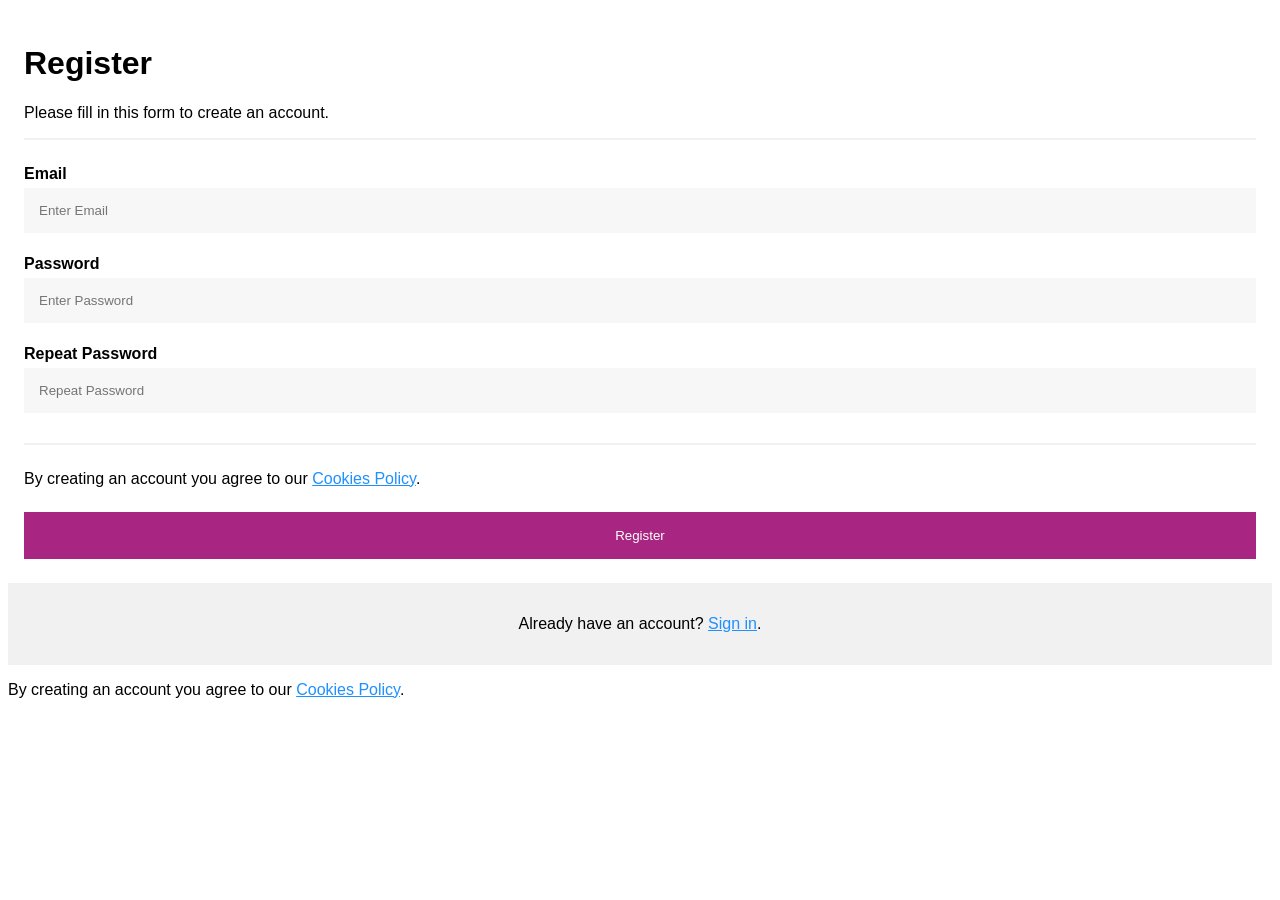
<file: signup.html>
<!DOCTYPE html>
<html lang="en">
<head>
    <meta charset="UTF-8">
    <meta name="viewport" content="width=device-width, initial-scale=1.0">
    <title>Document</title>
    
    <style>
       body {
  font-family: Arial, Helvetica, sans-serif;
  background-color: ;
}

* {
  box-sizing: border-box;
}

/* Add padding to containers */
.container {
  padding: 16px;
  background-color: white;
}

/* Full-width input fields */
input[type=text], input[type=password] {
  width: 100%;
  padding: 15px;
  margin: 5px 0 22px 0;
  display: inline-block;
  border: none;
  background: #f8f7f7;
}

input[type=text]:focus, input[type=password]:focus {
  background-color: #ddd;
  outline: none;
}

/* Overwrite default styles of hr */
hr {
  border: 1px solid #f1f1f1;
  margin-bottom: 25px;
}

/* Set a style for the submit button */
.registerbtn {
  background-color: #9f0f74;
  color: white;
  padding: 16px 20px;
  margin: 8px 0;
  border: none;
  cursor: pointer;
  width: 100%;
  opacity: 0.9;
}

.registerbtn:hover {
  opacity: 1;
}

/* Add a blue text color to links */
a {
  color: dodgerblue;
}

/* Set a grey background color and center the text of the "sign in" section */
.signin {
  background-color: #f1f1f1;
  text-align: center;
}
    </style>
</head>
<body>
   <form action="/action_page.php">
  <div class="container">
    <h1>Register</h1>
    <p>Please fill in this form to create an account.</p>
    <hr>

    <label for="email"><b>Email</b></label>
    <input type="text" placeholder="Enter Email" name="email" id="email" required>

    <label for="psw"><b>Password</b></label>
    <input type="password" placeholder="Enter Password" name="psw" id="psw" required>

    <label for="psw-repeat"><b>Repeat Password</b></label>
    <input type="password" placeholder="Repeat Password" name="psw-repeat" id="psw-repeat" required>
    <hr>
    
    <p>By creating an account you agree to our <a href="./cookiespolicies.html">Cookies Policy</a>.</p>

 <a href="./subscriptions.html"><button type="submit" class="registerbtn">Register</button></a>
  </div>
  
  <div class="container signin">
    <p>Already have an account? <a href="./login.html">Sign in</a>.</p>
  </div>
</form>
  </div>

  
    <p>By creating an account you agree to our <a href="./cookiespolicies.html">Cookies Policy</a>.</p>
  
</body>
</html>
</file>
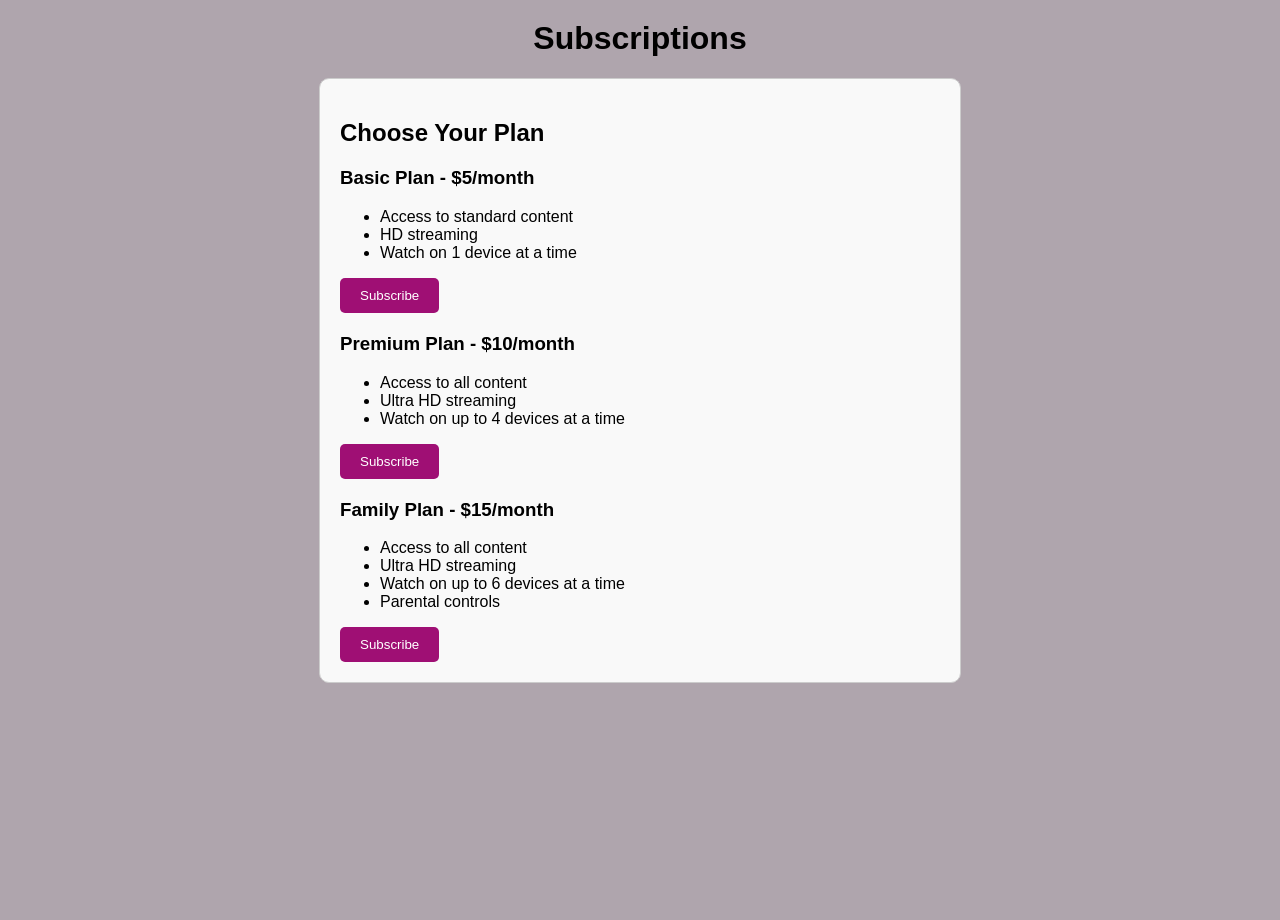
<file: subscriptions.html>
<!DOCTYPE html>
<html lang="en">
<head>
    <meta charset="UTF-8">
    <meta name="viewport" content="width=device-width, initial-scale=1.0">
    <title>Document</title>
    <link rel="stylesheet" href="styles.css">
    <style>
        body {
            margin: 0;
            padding: 0;
            font-family: Arial, sans-serif;
        }
    </style>
</head>
<body style="background-color: rgb(175, 165, 173);">
    <h1 style="color: black; text-align: center; margin-top: 20px;">Subscriptions</h1>
    <div style="max-width: 600px; margin: 20px auto; padding: 20px; border: 1px solid #ccc; border-radius: 10px; background-color: #f9f9f9;">
        <h2 style="color: black;">Choose Your Plan</h2>
        <div style="margin-bottom: 20px;">
            <h3 style="color: black;">Basic Plan - $5/month</h3>
            <ul>
                <li style="color: black;">Access to standard content</li>
                <li style="color: black;">HD streaming</li>
                <li style="color: black;">Watch on 1 device at a time</li>
            </ul>
            <a href="https://buy.stripe.com/test_3cI14n1dG7XoalA0Iq6c000"></a><button style="padding: 10px 20px; background-color: #9f0f74; color: white; border: none; border-radius: 5px; cursor: pointer;">Subscribe</button></a>
        </div>
        <div style="margin-bottom: 20px;">
            <h3 style="color: black;">Premium Plan - $10/month</h3>
            <ul>
                <li style="color: black;">Access to all content</li>
                <li style="color: black;">Ultra HD streaming</li>
                <li style="color: black;">Watch on up to 4 devices at a time</li>
            </ul>
            <button style="padding: 10px 20px; background-color: #9f0f74; color: white; border: none; border-radius: 5px; cursor: pointer;">Subscribe</button>
        </div>
        <div>
            <h3 style="color: black;">Family Plan - $15/month</h3>
            <ul>
                <li style="color: black;">Access to all content</li>
                <li style="color: black;">Ultra HD streaming</li>
                <li style="color: black;">Watch on up to 6 devices at a time</li>
                <li style="color: black;">Parental controls</li>
            </ul>
            <button style="padding: 10px 20px; background-color: #9f0f74; color: white; border: none; border-radius: 5px; cursor: pointer;">Subscribe</button>
</body>
</html>
</file>
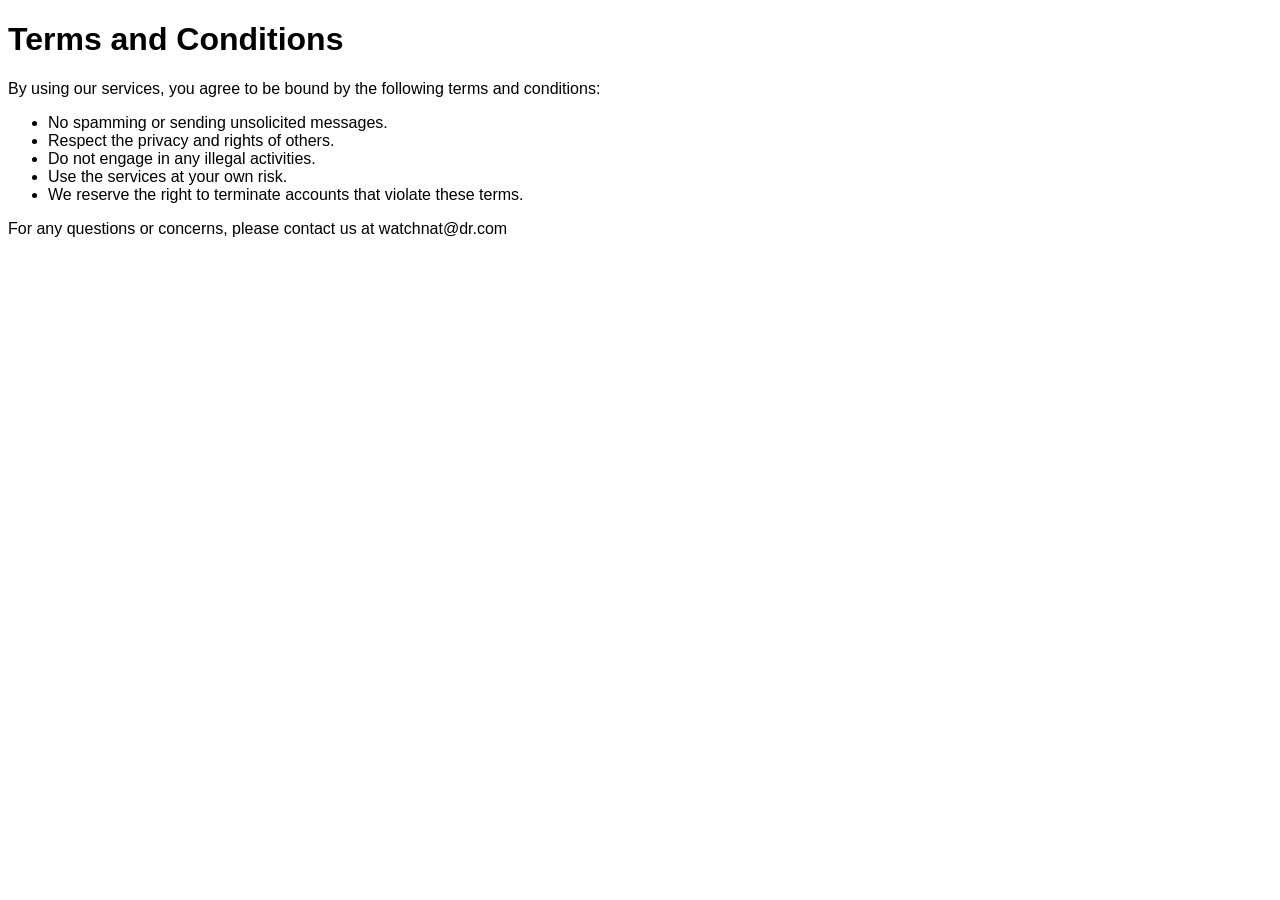
<file: terms.html>
<!DOCTYPE html>
<html lang="en">
<head>
    <meta charset="UTF-8">
    <meta name="viewport" content="width=device-width, initial-scale=1.0">
    <title>Document</title>
</head>
<body style="background-color: white; font-family: Arial, sans-serif; color: black;">

<h1>Terms and Conditions</h1>
<p>By using our services, you agree to be bound by the following terms and conditions:</p>
<ul style="color: black;">
    <li>No spamming or sending unsolicited messages.</li>
    <li>Respect the privacy and rights of others.</li>
    <li>Do not engage in any illegal activities.</li> 
    <li>Use the services at your own risk.</li>
    <li>We reserve the right to terminate accounts that violate these terms.</li>
      
</ul>
<p>For any questions or concerns, please contact us at watchnat@dr.com</p>
</body>
</html>
</file>
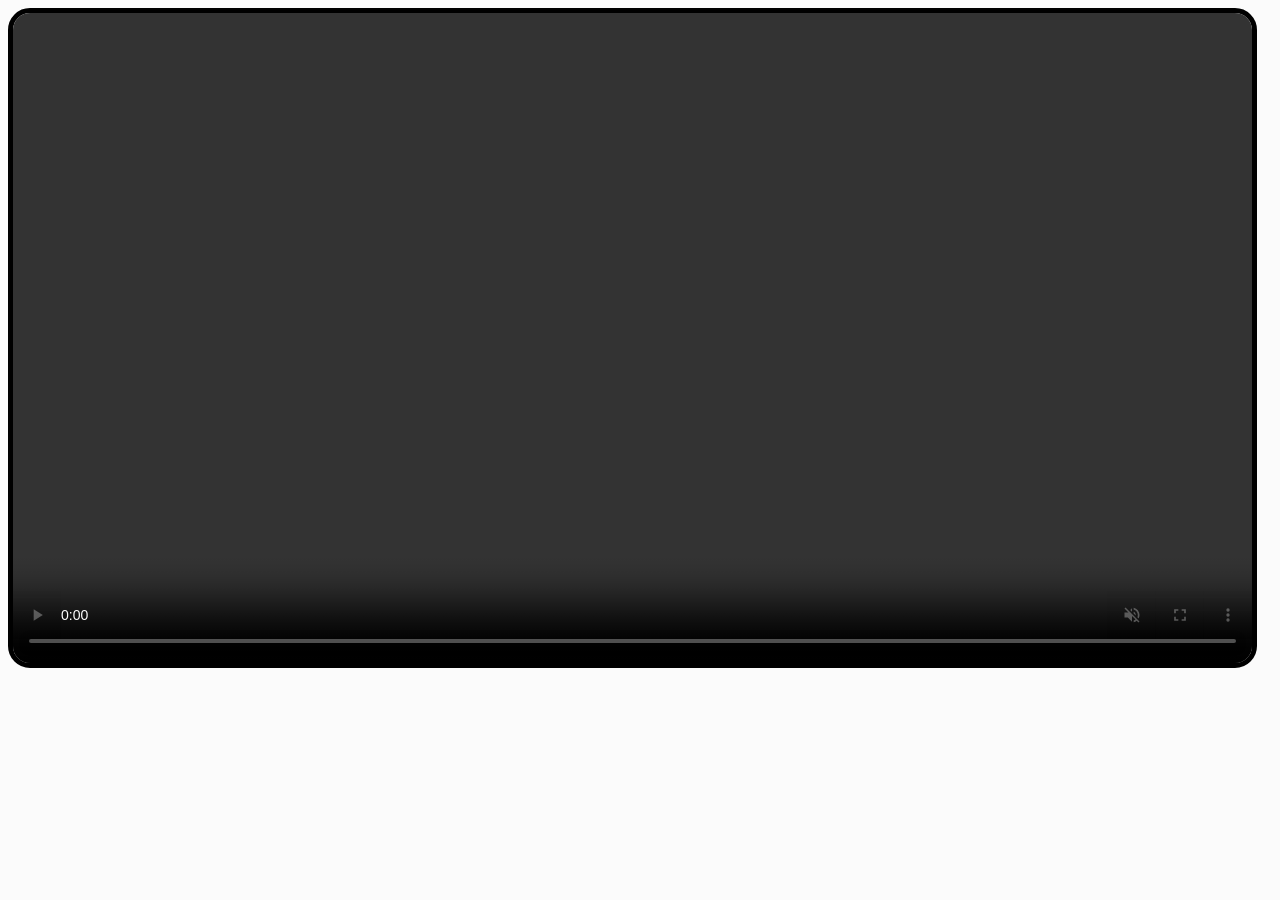
<file: uploadcontents.html>
<!DOCTYPE html>
<html lang="en">
<head>
    <meta charset="UTF-8">
    <meta name="viewport" content="width=device-width, initial-scale=1.0">
    <link rel="stylesheet" href="https://cdnjs.cloudflare.com/ajax/libs/font-awesome/4.7.0/css/font-awesome.min.css">
    <title>Document</title>
    <style>


        .btn {
            background-color: #4CAF50;
            border: none;
            color: white;
            padding: 10px 20px;
            text-align: center;
            text-decoration: none;
            display: inline-block;
            font-size: 16px;
            margin: 4px 2px;
            cursor: pointer;
            border-radius: 8px;
        }

        .sharebtn {
            background-color: #4CAF50;
            border: none;
            color: rgb(4, 4, 4);
            padding: 10px 20px;
            text-align: center;
            text-decoration: none;
            display: inline-block;
            font-size: 16px;
            margin: 4px 2px;
            cursor: pointer;
            border-radius: 8px;
        }

        #myVidPlayer {
            width: 98%;
            height: 650px;
            border-radius: 22px;
            background-color: #0a0a0a
            display: block;
            margin-top: 0px;
            text-align: center;
            font-size: 16px;
            color: ;
            cursor: pointer;
            border: 5px solid ;
            
        }

        .video-button {
    position: absolute;
  top: 50%;
  left: 50%;
  transform: translate(-50%, -50%);
  -ms-transform: translate(-50%, -50%);
  background-color: red;
  border: 2px solid #9d2222;
  
  color: rgb(253, 249, 249);
  font-size: 16px;
  font-family: Arial, Helvetica, sans-serif;
  padding: 18px 28px;
  border: none;
  box-sizing: border-box;
  cursor: pointer;
  border-radius: 20px;
  text-align: center;
  box-shadow: 0 0 10px rgba(255, 255, 255, 0.997);
    
  }

  .video-button:hover {
    background-color: rgba(9, 9, 9, 0.9);
  }

        .mycanvas {
            margin: 20px;
            display: inline-block;
            vertical-align: top;
            background-color: rgb(43, 0, 255);
            border-radius: 22px;
            box-shadow: rgb(213, 35, 35);
            color: white;
            padding: 5px 2px;

        }
        
    </style>
</head>
<body style="background-color: rgb(251, 251, 251);">
    <div class="createalive" style="width: 100%; height: 100%; auto; aspect-ratio: 16/9; padding: 0; background-color:; border-radius: 22px; box-shadow: none; position: relative;">

<video id="myVidPlayer" controls muted autoplay >
    Your browser does not support the video tag.
    <div class="btn">Upload Video
        <input type="file" accept="video/*" style="position: absolute; left: 0; top: 0; width: 100%; height: 100%; opacity: 0; cursor: pointer;">
    
     
</video>
<button onclick="snapshot()" >Snapshot</button>

<div class="mycanvas">
    <h6>Captured snapshot</h6>
    <canvas></canvas>
</div>
</div>
<button class="video-button" onclick="alert('Button clicked!')">Publish Now</button> 
 <button class="sharebtn" onclick="alert('Button clicked!')">Share</button> 
<button onclick="snapshot()" >Snapshot</button>



<script>
    // JavaScript to handle video upload can be added here
    var canvas = document.querySelector("canvas");
    var context = canvas.getContext("2d");
    const video = document.querySelector('#myVidPlayer');
	
	//w-width,h-height
    var w, h;
    canvas.style.display = "none";
	
	//new
    function snapshot(){
        context.fillRect(0, 0, w, h);
        context.drawImage(video, 0, 0, w, h);
        canvas.style.display = "block";
    }

    window.navigator.mediaDevices.getUserMedia({ video: true, audio: true })
        .then(stream => {
            video.srcObject = stream;
            video.onloadedmetadata = (e) => {
                video.play();
                
                //new
                w = video.videoWidth;
                h = video.videoHeight
                
                canvas.width = w;
                canvas.height = h;
            };
    	})
        .catch(error => {
        	alert('You have to enable the mike and the camera');
    	});
</script>
</body>
</html>
</file>
<file: styles.css>
#Logo {
   display: block;
   margin-left: auto;
   margin-right: auto;
}
body {
   background-color: black;
   color: white;
   font-family: 'sans-serif';
}

.header {
   overflow: hidden;
   display: flex;
   justify-content: space-between;
   align-items: center;
}

.header a {
  color: rgb(253, 249, 249);
  text-align: center;
  padding: 10px;
  text-decoration: none;
  font-size: 18px; 
  line-height: 25px;
  
  background-color:
  
}

.header a.logo {
  font-size: 5px;
  font-weight: bold;
  
  
}

.header a:hover {
  background-color: rgb(37, 35, 37);
}

.header a.active {
  background-color: none;
  
  
}

.header-right {
  display: flex;
  align-items: center;
  gap: 5px;
}

@media screen and (max-width: 500px) {
  .header a {
    float: none;
    display: inline-block;
    text-align: left;
  }
  
}


.dropbtn {
  background-color: transparent;
  color: white;
  padding: 10px;
  font-size: 18px;
  border: none;
  cursor: pointer;
}



.sidebar {
  height: 100%;
  width: 0;
  position: fixed;
  z-index: 1;
  top: 0;
  left: 0;
  background-color: rgb(245, 244, 245);
  overflow-x: hidden;
  transition: 0.5s;
  padding-top: 60px;
  
}

.sidebar a {
  padding: 8px 8px 8px 32px;
  text-decoration: none;
  font-size: 18px;
  font-family: 'Arial', sans-serif;
  color: rgb(17, 16, 16);
  display: block;
  transition: 0.3s;
 
}

.sidebar a:hover {
  color: ;
}

.sidebar .closebtn {
  position: absolute;
  top: 0;
  right: 30px;
  font-size: 26px;
  margin-left: 50px;
}

.openbtn {
  font-size: 20px;
  cursor: pointer;
  background-color: rgb(0, 0, 0);
  color: rgb(253, 245, 244);
  padding: 10px 15px;
  box-shadow: rgb(247, 247, 247) 0px 0px 10px;
}

.openbtn:hover {
  background-color: rgba(145, 133, 144, 0.874);
  
}

.menu-toggle {
  color: rgb(253, 245, 244) !important;
  padding: 10px !important;
  transition: 0.3s;
  display: flex;
  align-items: center;
  cursor: pointer;
}

.menu-toggle:hover {
  background-color: rgba(145, 133, 144, 0.874);
  border-radius: 4px;
}

#main {
  transition: margin-left .5s;
  padding: 16px;
}

/* On smaller screens, where height is less than 450px, change the style of the sidenav (less padding and a smaller font size) */
@media screen and (max-height: 450px) {
  .sidebar {padding-top: 15px;}
  .sidebar a {font-size: 18px;}
}

/*
Source - https://stackoverflow.com/a
Posted by Zemame Youcef Oualid, modified by community. See post 'Timeline' for change history
Retrieved 2026-01-05, License - CC BY-SA 4.0
*/

@import url("https://fonts.googleapis.com/css2?family-Poppins");
.search {
  position: relative;
}

body {
    padding: 0;
    margin: 0;
    height: 100vh;
    width: 100%;
    background: #252432;
    /* background: #8c52ff; */
}

form{
    position: relative;
    top: 50%;
    left: 50%;
    transform: translate(-50%,-50%);
    transition: all 1s;
    width: 50px;
    height: 50px;
    background: white;
    box-sizing: border-box;
    border-radius: 25px;
    border: 4px solid white;
    padding: 5px;
}

input{
    position: absolute;
    top: 0;
    left: 0;
    width: 100%;;
    height: 42.5px;
    line-height: 30px;
    outline: 0;
    border: 0;
    display: none;
    font-size: 1em;
    border-radius: 20px;
    padding: 0 20px;
}

.fa{
    box-sizing: border-box;
    padding: 10px;
    width: 42.5px;
    height: 42.5px;
    position: absolute;
    top: 0;
    right: 0;
    border-radius: 50%;
    color: #8c52ff;
    text-align: center;
    font-size: 1.2em;
    transition: all 1s;
}

form:hover{
    width: 300px;
    cursor: pointer;
}

form:hover input{
    display: block;
}

form:hover .fa{
    background: #8c52ff;
    color: white;
}

.glow-dot {
    width: 30px;
    height: 30px;
    background-color: red;
    border-radius: 50%; /* Makes it a circle */
    box-shadow: 0 0 10px red, 0 0 20px red, 0 0 30px red;
    animation: pulse 1.5s infinite alternate;
    
  }

  /* Animation for pulsing glow */
  @keyframes pulse {
    from {
      box-shadow: 0 0 10px red, 0 0 20px red, 0 0 30px red;
    }
    to {
      box-shadow: 0 0 20px red, 0 0 40px red, 0 0 60px red;
    }
  }

  .title-with-dot {
        display: flex;
        align-items: center;
        gap: 10px; /* space between dot and text */
    }
  
  .accordion {
  background-color: rgb(229, 227, 227);
  color: black;
  cursor: pointer;
  padding: 18px;
  width: 100%;
  border: none;
  text-align: left;
  outline: none;
  font-size: 15px;
  transition: 0.4s;
}

.active, .accordion:hover {
  background-color: none 
}

.panel {
  padding: 0 18px;
  display: none;
  background-color: rgb(252, 249, 249);
  overflow: hidden;
  color: black;
}

.container .btn {
  position: absolute;
  top: 50%;
  left: 50%;
  transform: translate(-50%, -50%);
  -ms-transform: translate(-50%, -50%);
  background-color: #0a0a0a;
  color: rgb(21, 13, 13);
  font-size: 16px;
  padding: 12px 24px;
  border: none;
  cursor: pointer;
  border-radius: 5px;
  text-align: center;
}

.container .btn:hover {
  background-color: rgb(12, 10, 10);
}

.fa-sharp {
  float: right;
  background-color: none;
  padding-top: 5%;
  padding-right: 12%;
}

.footernav {
  overflow: hidden;
  background-color: white;
}

.footernav a {
      display: block;
      color: rgb(252, 249, 251);
      text-align: center;
      padding: 14px 26px;
      text-decoration: none;
      font-size: 17px;
      border-bottom: 3px solid transparent;
      background-color: rgb(10, 10, 9);
      bottom: 0;

    }

    .footernav a:hover {
      border-bottom: 3px solid rgb(253, 251, 251);
    }

    .footernav a.active {
      border-bottom: 3px solid rgb(179, 16, 154);
    }

  .cookies {
    background-color: white;
    color: black;
    font-family: 'Arial', sans-serif;
    padding: 20px;
  }
</file>
